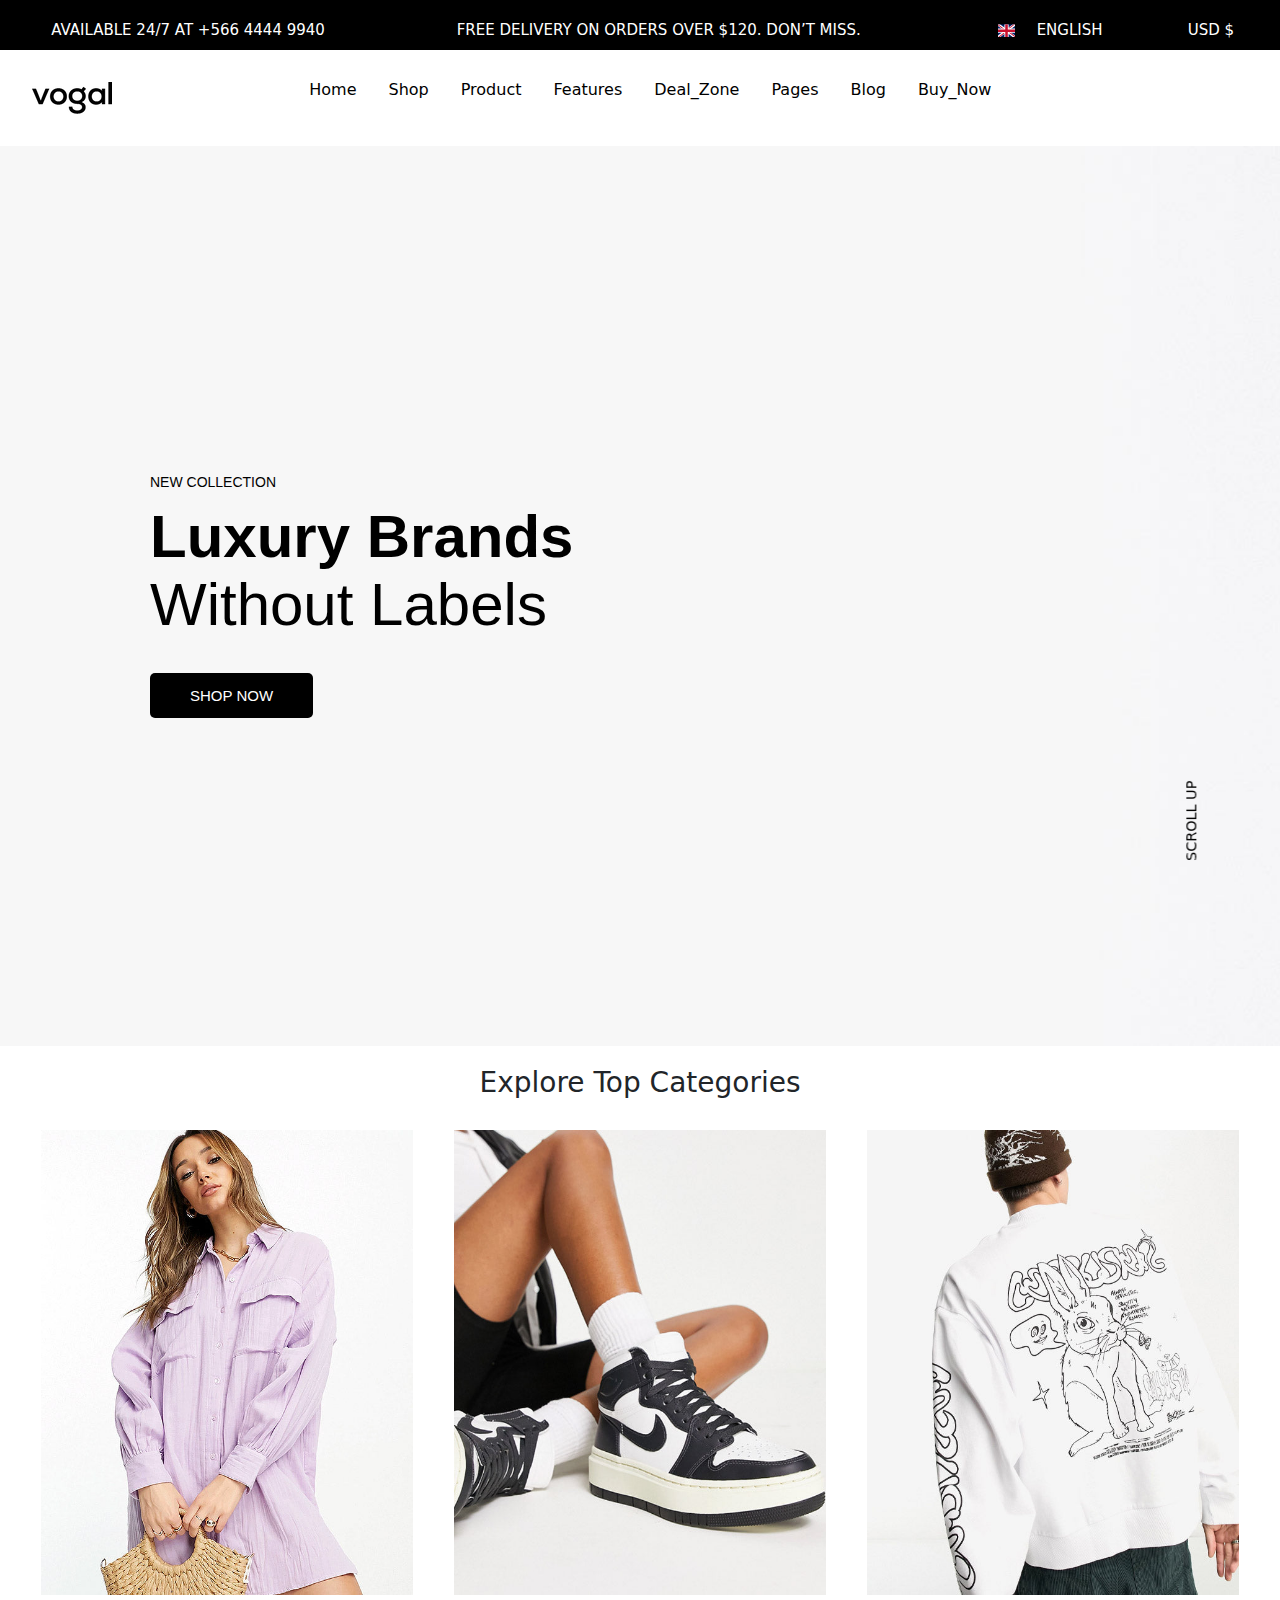
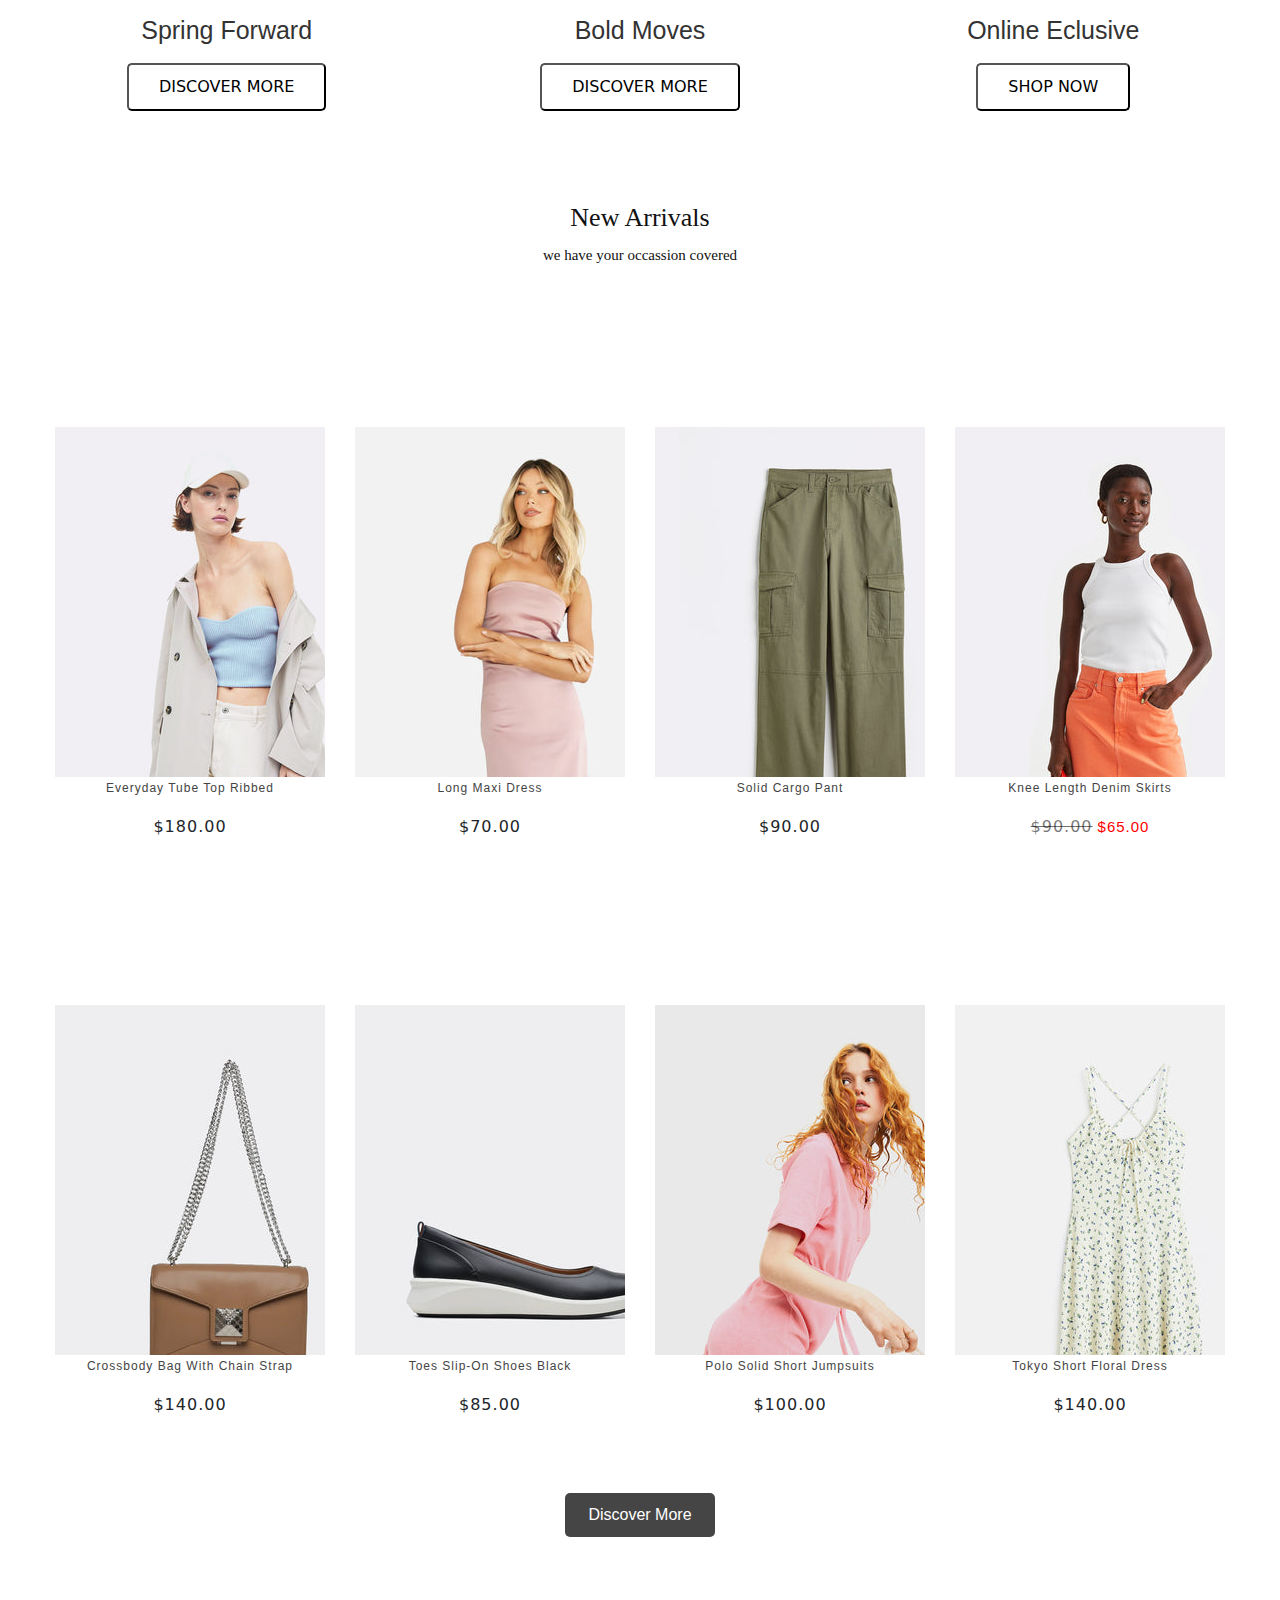
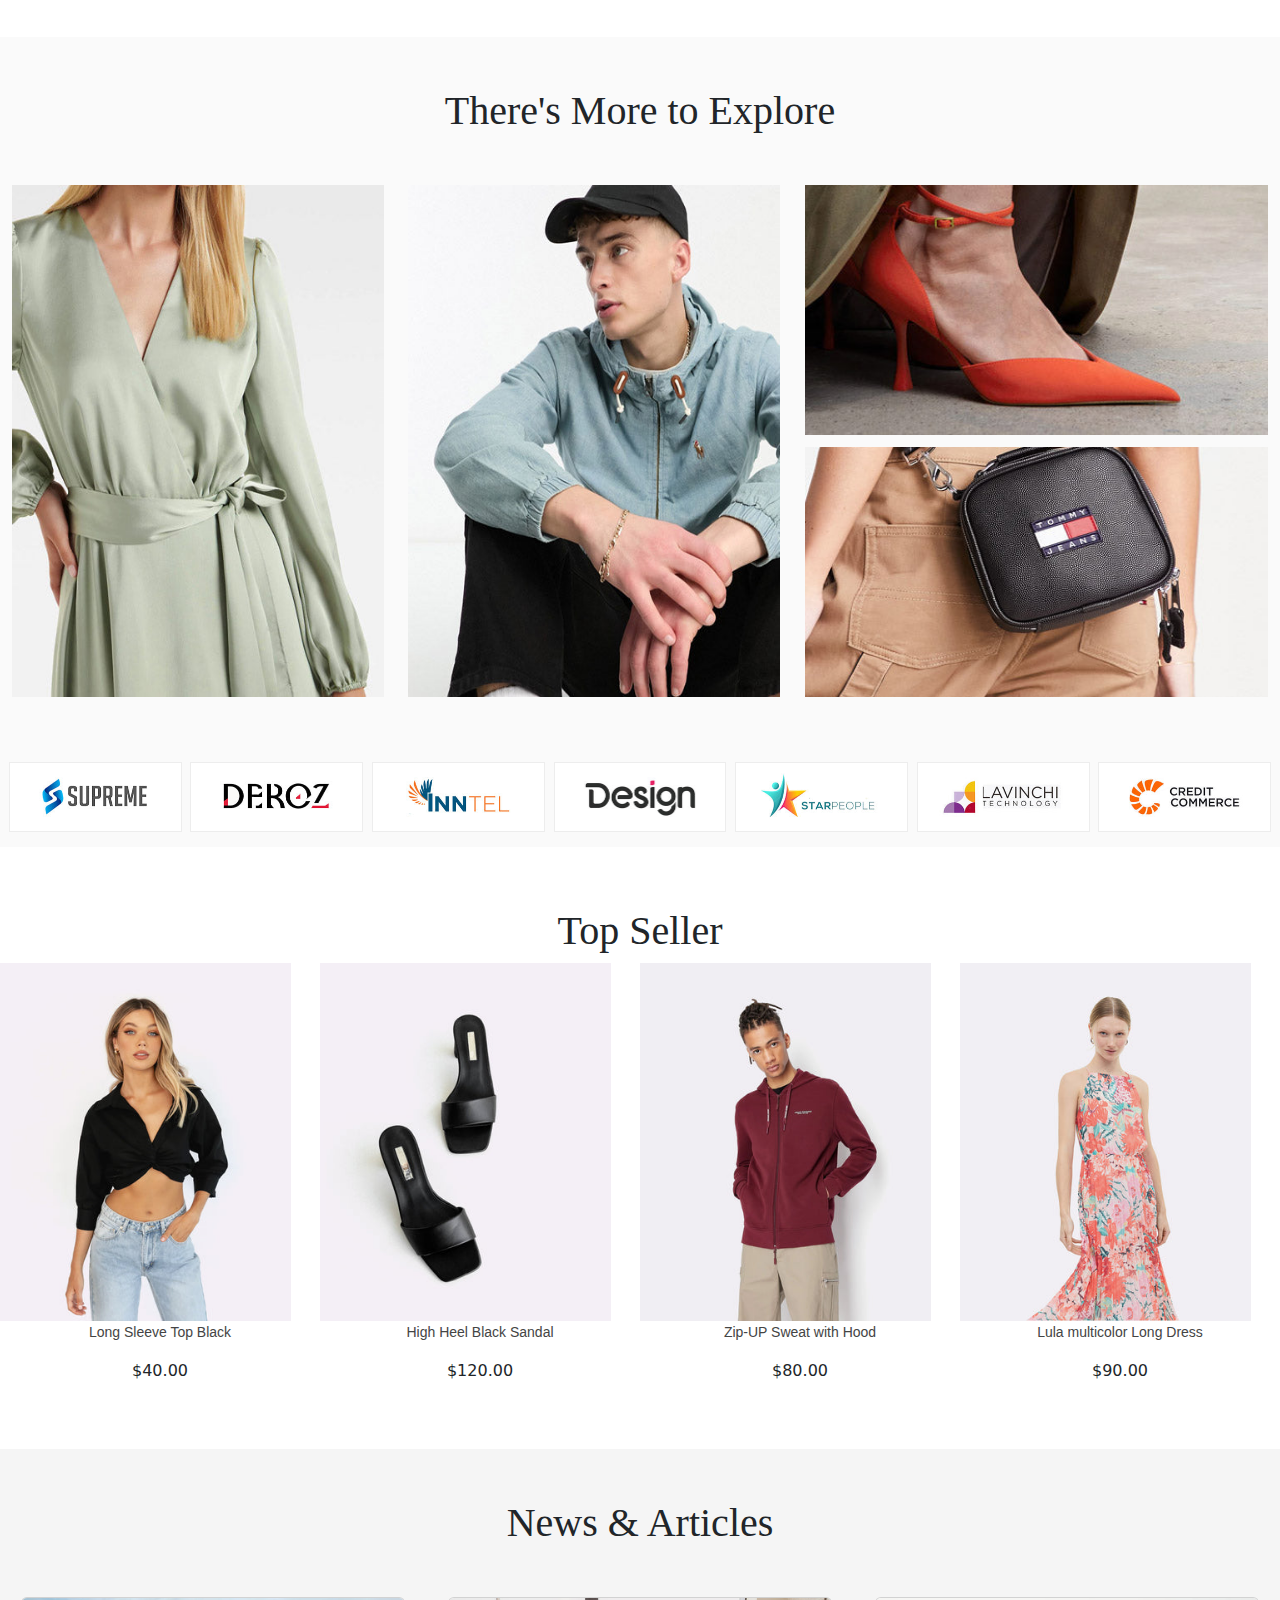
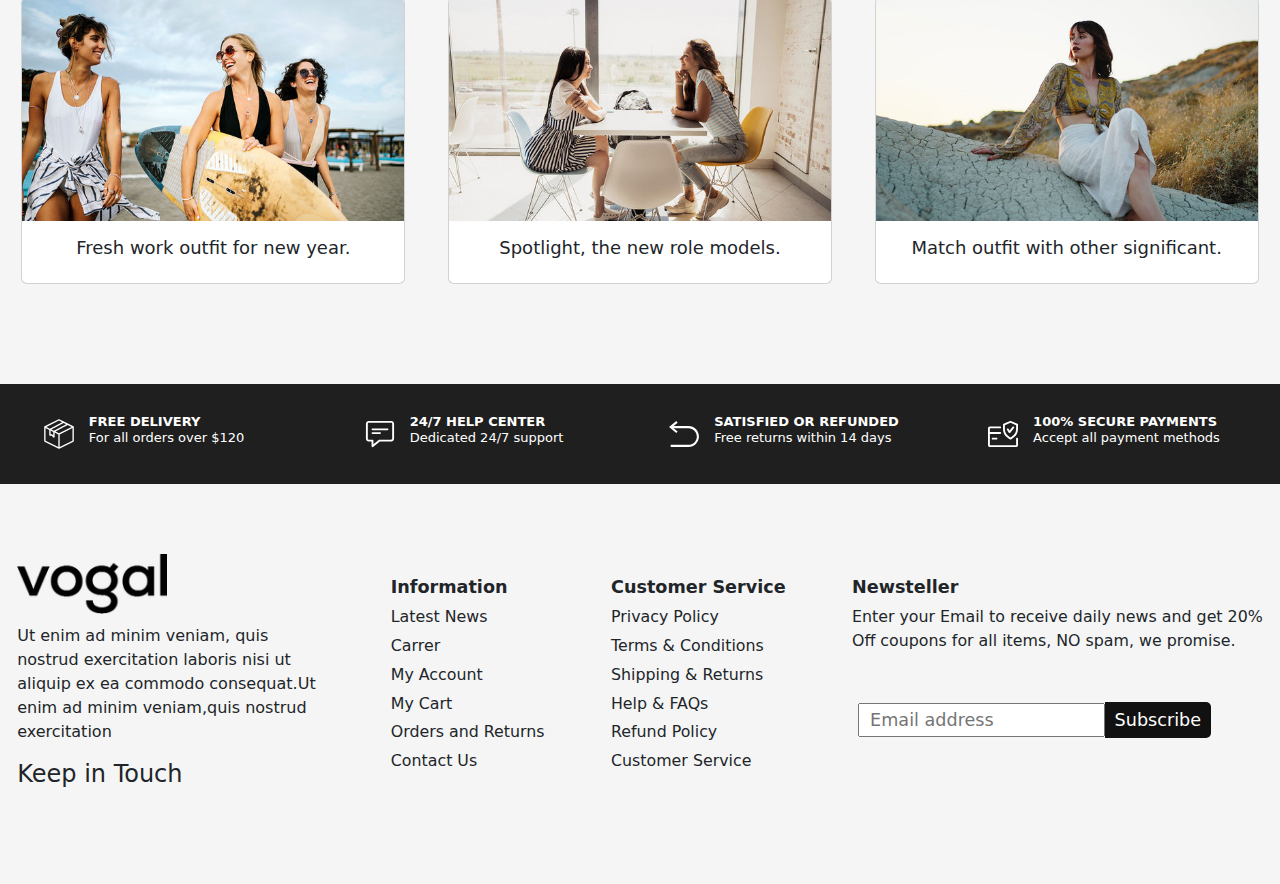
<file: index.html>
<html lang="en">

<head>
    <meta charset="UTF-8">
    <meta name="viewport" content="width=device-width, initial-scale=1.0">

    <link href="https://cdn.jsdelivr.net/npm/bootstrap@5.3.3/dist/css/bootstrap.min.css" rel="stylesheet"
        integrity="sha384-QWTKZyjpPEjISv5WaRU9OFeRpok6YctnYmDr5pNlyT2bRjXh0JMhjY6hW+ALEwIH" crossorigin="anonymous">
    <link rel="stylesheet" href="./index.css">
    <title>Document</title>
    <link rel="stylesheet" href="https://site-assets.fontawesome.com/releases/v6.5.1/css/all.css">
    <link rel="stylesheet" href="https://site-assets.fontawesome.com/releases/v6.5.1/css/sharp-thin.css">
    <link rel="stylesheet" href="https://site-assets.fontawesome.com/releases/v6.5.1/css/sharp-solid.css">
    <link rel="stylesheet" href="https://site-assets.fontawesome.com/releases/v6.5.1/css/sharp-regular.css">
    <link rel="stylesheet" href="https://site-assets.fontawesome.com/releases/v6.5.1/css/sharp-light.css">
</head>

<body>
    <div id="top"></div>
    <!-- TOP -->
    <section>
        <div class="container1">
            <div class="contain-1">
                <div class="p-text" id="p-text1">
                    <p>AVAILABLE 24/7 AT +566 4444 9940</p>
                </div>
                <div class="p-text" id="p-text2">
                    <p>FREE DELIVERY ON ORDERS OVER $120. DON’T MISS. </p>
                </div>
            </div>

            <div class="contain-2">
                <div>
                    <img src="vogal images/en.svg" alt="" class="img1">
                </div>

                <div class="p-text">
                    <p>ENGLISH</p>
                </div>

                <div class="p-text">
                    <p>USD $</p>
                </div>
            </div>
        </div>
    </section>
    <!-- CLOSING OF TOP -->

    <!-- HEADER -->
    <header>
        <nav class="tag">

            <div class="container2">
                <i class="fa-solid fa-bars" style="font-size: 1.5em;" id="menu"></i>
                <img src="vogal images/logo-dark_80x.png" alt="">
            </div>

            <ul class="main-nav">
                <li class="nav-list"><a href="" class="nav-links">Home</a>
                    <div class="submenu">
                        <ul class="dropdown">
                            <div class="parent1">
                                <div>
                                    <li><a href="">FASHION</a></li>
                                    <li><a href="">Home Default</a>
                                        <a class="hot">Hot</a>
                                    </li>
                                    <li><a href="">Home Classic </a>
                                        <a class="hot">Hot</a>
                                    </li>
                                    <li><a href="">Home Elegant</a></li>
                                    <li><a href="">Home Trendy</a></li>
                                    <li><a href="">Fashion Forever</a></li>
                                    <li><a href="">Lavish Fashion</a></li>
                                    <li><a href="">Home Glamour</a></li>
                                    <li><a href="">Kids Fashion</a></li>
                                    <li><a href="">Beauty</a></li>
                                </div>

                                <div>
                                    <li><a href="">OTHERS</a></li>
                                    <li><a href="">Digital Store</a>
                                        <a class="cool">Cool</a>
                                    </li>
                                    <li><a href="">Eletronics</a></li>
                                    <li><a href="">Furniture 01</a></li>
                                    <li><a href="">Furniture 02</a>
                                        <a class="cool">Cool</a>
                                    </li>
                                    <li><a href="">Weapons Store</a>
                                        <a class="new">NEW</a>
                                    </li>
                                    <li><a href="">Jewelers</a>
                                        <a class="bold">Bold</a>
                                    </li>
                                    <li><a href="">Fitness & Yoga</a>
                                    </li>
                                    <li><a href="">Skin Care</a>
                                        <a class="bold">Bold</a>
                                    </li>
                                    <li><a href="">Eye Glasses</a></li>
                                    <li><a href="">Pets Store</a></li>
                                </div>
                            </div>
                        </ul>
                    </div>
                </li>
                <li class="nav-list"><a href="" class="nav-links">Shop</a>

                    <div class="submenu">
                        <ul class="dropdown">
                            <div class="parent2">
                                <div>
                                    <li><a href="">COLLECTION LIST</a></li>
                                    <li><a href="">Collection List 1</a></li>
                                    <li><a href="">Collection List 2</a></li>
                                    <li><a href="">Collection List 3</a></li>
                                    <li><a href="">Collection List 4</a></li>
                                    <li><a href="">Collection List 5</a></li>
                                    <li><a href="">Sub Collection 1</a></li>
                                    <li><a href="">Sub Collection 2</a></li>
                                    <li><a href="">Sub Collection 3</a></li>
                                    <li><a href="">Sub Collection 4</a></li>
                                </div>

                                <div>
                                    <li><a href="">SHOP PAGES</a></li>
                                    <li><a href="">Left Sidebar</a></li>
                                    <li><a href="">Right Sidebar</a></li>
                                    <li><a href="">Drawer Sidebar</a></li>
                                    <li><a href="">No Filter/Sidebar</a></li>
                                    <li><a href="">Full Width</a></li>
                                    <li><a href="">Horizontal Filter</a></li>
                                    <li><a href="">Categories Menu</a></li>
                                    <li><a href="">List View</a></li>
                                </div>

                                <div>
                                    <li><a href="">MAIN FEATURES</a></li>
                                    <li><a href="">Dynamic Filter</a></li>
                                    <li><a href="">Header Image</a></li>
                                    <li><a href="">Header Simple</a></li>
                                    <li><a href="">Header Ovetlap</a></li>
                                    <li><a href="">Banner Countdown</a></li>
                                    <li><a href="">Background Color</a></li>
                                    <li><a href="">Banner Description</a></li>
                                    <li><a href="">Collection Description</a></li>
                                </div>

                                <div>
                                    <li><a href="">MAIN FEATURES</a></li>
                                    <li><a href="">Sidebar Background</a></li>
                                    <li><a href="">Imagination</a></li>
                                    <li><a href="">Ajax Load More</a></li>
                                    <li><a href="">Infinite Scroll</a></li>
                                    <li><a href="">Swatches style</a></li>
                                    <li><a href="">Grid Style</a></li>
                                    <li><a href="">Custom Content</a></li>
                                    <li><a href="">Custom Content</a></li>
                                </div>

                                <div>
                                    <img src="vogal images/mmmodern-3.jpg" alt="" class="img2">
                                    <h3>Spring Summer</h3>
                                </div>
                            </div>
                        </ul>
                    </div>
                </li>
                <li class="nav-list"><a href="" class="nav-links">Product</a></li>
                <li class="nav-list"><a href="" class="nav-links">Features</a< /li>
                <li class="nav-list deal"><a href="" class="nav-links">Deal_Zone</a>
                    <div class="submenu-deals">
                        <ul class="dropdown-deals">
                            <div class="parent4">
                                <div>
                                    <a href="./Tops & Shirt page/index.html">
                                        <img src="vogal images/tops_270x.jpg" alt="">
                                        <p>TOPS & TSHIRTS</p>
                                    </a>
                                </div>

                                <div>
                                    <a href="">
                                        <img src="vogal images/dress_270x.jpg" alt="">
                                        <p>PARTY DRESSES </p>
                                    </a>
                                </div>

                                <div>
                                    <a href="">
                                        <img src="vogal images/sports_270x.jpg" alt="">
                                        <p>SPORTSWEAR</p>
                                    </a>
                                </div>

                                <div>
                                    <a href="">
                                        <img src="vogal images/acce_270x.jpg" alt="">
                                        <p>ACCESSORIES</p>
                                    </a>
                                </div>

                                <div>
                                    <a href="">
                                        <img src="vogal images/summer_270x.jpg" alt="">
                                        <p>SRING SUMMER</p>
                                    </a>
                                </div>
                            </div>
                        </ul>
                    </div>
                </li>
                <li class="nav-list"><a href="" class="nav-links">Pages</a>
                    <div class="submenu">
                        <ul class="dropdown">
                            <div class="parent3">
                                <li class="p3AboutUs">About us <i class="fa-solid fa-angle-right"
                                        style="margin-left: 70px;"></i>
                                    <div class="submenu_2">
                                        <ul class="dropdown-2">
                                            <li><a href="">About 1</a></li>
                                            <li><a href="">About 2</a></li>
                                        </ul>
                                    </div>
                                </li>
                                <li class="p3contactUs">Contact us <i class="fa-solid fa-angle-right"
                                        style="margin-left: 60px;"></i>
                                    <div class="submenu_2">
                                        <ul class="dropdown-2">
                                            <li><a href="./Contact/index.html">Contact 1</a></li>
                                            <li><a href="">Contact 2</a></li>
                                        </ul>

                                    </div>
                                </li>
                                <li class="p3PortFolioUs">Portfolio <i class="fa-solid fa-angle-right"
                                        style="margin-left: 75px;"></i>
                                    <div class="submenu_4">
                                        <ul class="dropdown-2">
                                            <li><a href="">Portfolio 1</a></li>
                                            <li><a href="">Portfolio 2</a></li>
                                            <li><a href="">Portfolio 3</a></li>
                                            <li><a href="">Portfolio 4</a></li>
                                        </ul>
                                    </div>
                                </li>
                                <li>FAQS</li>
                                <li>Our Brands</li>
                                <li>My Account</li>
                                <li>Store Locations</li>
                                <li>404</li>
                            </div>
                        </ul>
                    </div>
                </li>
                <li class="nav-list"><a href="" class="nav-links">Blog</a></li>
                <li class="nav-list"><a href="" class="nav-links">Buy_Now</a></li>
            </ul>
        </nav>

        <nav>
            <div class="icons">
                <a href=""><i class="fa-sharp fa-light fa-magnifying-glass"></i></a>
                <a href="login page/index.html"><i class="fa fa-user" aria-hidden="true"></i></a>
                <a href=""><i class="fa-sharp fa-regular fa-heart"></i></a>
                <a href=""><i class="fa-light fa-cart-shopping"></i></a>
            </div>
        </nav>

    </header>

    <!-- CLOSING OF HEADER -->

    <!-- SECTION ONE -->
    <section id="section-one">
        <div class="text">
            <p>NEW COLLECTION </p>
            <h1>Luxury Brands</h1>
            <h2>Without Labels</h2>
            <button>SHOP NOW</button>

        </div>
    </section>
    <!-- ENDING OF SECTION ONE -->


    <!-- SECTION TWO -->
    <section>
        <div class="container3">
            <div class="top">
                <div>
                    <h3>Explore Top Categories</h3>
                </div>
                <div class="categories">
                    <div class="item">
                        <a href=""><img src="vogal images/SB1 (1).jpg" alt="" width="90%"></a>
                        <h1><a href="">Spring Forward</a></h1>
                        <button>DISCOVER MORE</button>
                    </div>
                    <div class="item">
                        <a href=""><img src="vogal images/sb2 (1).jpg" alt="" width="90%"></a>
                        <h1><a href="">Bold Moves</a></h1>
                        <button>DISCOVER MORE</button>
                    </div>
                    <div class="item" id="item3">
                        <a href=""><img src="vogal images/SB3 (1).jpg" alt="" width="90%"></a>
                        <h1><a href="">Online Eclusive</a></h1>
                        <button>SHOP NOW</button>
                    </div>
                </div>


            </div>
        </div>
        </div>
    </section>

    <!-- ENDING OF SECTION TWO -->


    <!-- SECTION THREE -->
    <section>
        <div class="container4">
            <div class="occassion">
                <h2>New Arrivals</h2>
                <p>we have your occassion covered</p>
            </div>
            <div class="img7">
                <div class="box-img">
                    <div class="items1">

                        <div class="bg-item">

                        </div>
                        <p><a href="">Everyday Tube Top Ribbed</a></p>
                        <p>$180.00</p>
                        <div class="starCarrier">
                            <i class="fa fa-star" aria-hidden="true"></i>
                            <i class="fa fa-star" aria-hidden="true"></i>
                            <i class="fa fa-star" aria-hidden="true"></i>
                            <i class="fa fa-star" aria-hidden="true"></i>
                            <i class="fa fa-star" aria-hidden="true"></i>
                        </div>
                        <!-- <i class="fa fa-star-half-o" aria-hidden="true"></i> -->
                    </div>
                    <div class="items1">

                        <div class="bg-item">

                        </div>
                        <p><a href="">Long Maxi Dress</a></p>
                        <p>$70.00</p>
                        <div class="starCarrier">
                            <i class="fa fa-star" aria-hidden="true"></i>
                            <i class="fa fa-star" aria-hidden="true"></i>
                            <i class="fa fa-star" aria-hidden="true"></i>
                            <i class="fa fa-star" aria-hidden="true"></i>
                            <i class="fa-solid fa-star-half-stroke"></i>
                        </div>

                    </div>
                    <div class="items1">

                        <div class="bg-item">

                        </div>
                        <p><a href=""> Solid Cargo Pant</a></p>
                        <p>$90.00</p>
                        <div class="starCarrier">
                            <i class="fa fa-star" aria-hidden="true"></i>
                            <i class="fa fa-star" aria-hidden="true"></i>
                            <i class="fa fa-star" aria-hidden="true"></i>
                            <i class="fa fa-star" aria-hidden="true"></i>
                            <i class="fa-thin fa-star"></i>
                        </div>

                    </div>
                    <div class="items1">

                        <div class="bg-item">

                        </div>
                        <p><a href="">Knee Length Denim Skirts</a></p>
                        <p><span class="number"> $90.00</span><a
                                style="color: red;font-size: 15px; margin-left: 5px;">$65.00</a></p>
                        <div class="starCarrier">
                            <i class="fa-thin fa-star"></i>
                            <i class="fa-thin fa-star"></i>
                            <i class="fa-thin fa-star"></i>
                            <i class="fa-thin fa-star"></i>
                            <i class="fa-thin fa-star"></i>
                        </div>
                    </div>
                </div>

                <div class="box-img2">
                    <div class="items1">
                        <div class="bg-item">

                        </div>
                        <p><a href="">Crossbody Bag With Chain Strap </a></p>
                        <p>$140.00</p>
                        <div class="starCarrier">
                            <i class="fa-thin fa-star"></i>
                            <i class="fa-thin fa-star"></i>
                            <i class="fa-thin fa-star"></i>
                            <i class="fa-thin fa-star"></i>
                            <i class="fa-thin fa-star"></i>

                        </div>
                    </div>
                    <div class="items1">

                        <div class="bg-item">


                        </div>
                        <p><a href="">Toes Slip-On Shoes Black</a></p>
                        <p>$85.00</p>
                        <div class="starCarrier">
                            <i class="fa fa-star" aria-hidden="true"></i>
                            <i class="fa fa-star" aria-hidden="true"></i>
                            <i class="fa fa-star" aria-hidden="true"></i>
                            <i class="fa fa-star" aria-hidden="true"></i>
                            <i class="fa fa-star" aria-hidden="true"></i>
                        </div>
                    </div>
                    <div class="items1">

                        <div class="bg-item">

                        </div>
                        <p><a href="">Polo Solid Short Jumpsuits</a></p>
                        <p>$100.00</p>
                        <div class="starCarrier">
                            <i class="fa fa-star" aria-hidden="true"></i>
                            <i class="fa fa-star" aria-hidden="true"></i>
                            <i class="fa fa-star" aria-hidden="true"></i>
                            <i class="fa fa-star" aria-hidden="true"></i>
                            <i class="fa-thin fa-star"></i>

                        </div>
                    </div>
                    <div class="items1">

                        <div class="bg-item">

                        </div>
                        <p><a href="">Tokyo Short Floral Dress</a></p>
                        <p>$140.00</p>
                        <div class="starCarrier">
                            <i class="fa fa-star" aria-hidden="true"></i>
                            <i class="fa fa-star" aria-hidden="true"></i>
                            <i class="fa fa-star" aria-hidden="true"></i>
                            <i class="fa fa-star" aria-hidden="true"></i>
                            <i class="fa-thin fa-star"></i>

                        </div>
                    </div>
                </div>
            </div>
        </div>
        <button class="section3DiscoverButton">Discover More</button>
    </section>

    <!-- ENDING OF SECTION THREE -->


    <!-- SECTION FOUR -->
    <section class="sectionFour">
        <h1>There's More to Explore</h1>
        <div class="flexContainer">
            <div>
                <img src="vogal images/women_afd8981d-2850-4ad1-8dea-d2ba8504ad48.jpg" alt="">
                <img src="vogal images/gb2.jpg" alt="">
            </div>
            <div>
                <img src="vogal images/shoes2_43fa6f2b-36e4-4161-a05b-0fe26f1ffe62.jpg" alt="">
                <img src="vogal images/gb3.jpg" alt="">
            </div>
        </div>
        <div class="iconContainer">
            <div><img src="./vogal images/logo1.jpg" alt=""></div>
            <div><img src="./vogal images/logo2.jpg" alt=""></div>
            <div><img src="./vogal images/logo4.jpg" alt=""></div>
            <div class="hidden760"><img src="./vogal images/logo3.jpg" alt=""></div>
            <div class="hidden760"><img src="./vogal images/logo6.jpg" alt=""></div>
            <div class="hidden760"><img src="./vogal images/logo7_250x.jpg" alt=""></div>
            <div class="hidden760"><img src="./vogal images/logo10_250x.jpg" alt=""></div>
        </div>
    </section>


    <!-- ENDING OF SECTION FOUR-->

    <!-- SECTION FIVE-->
    <section class="sectionFive">
        <h1>Top Seller</h1>
        <div class="itemsFlexCarrier">
            <div class="items2">
                <img src="vogal images/1_cd0c2c53-f315-4d11-99cc-a2e1703b2cf5_350x.jpg" alt="" width="91%">
                <p><a href="">Long Sleeve Top Black</a></p>
                <p>$40.00</p>
                <div class="starCarrier">
                    <i class="fa fa-star" aria-hidden="true"></i>
                    <i class="fa fa-star" aria-hidden="true"></i>
                    <i class="fa fa-star" aria-hidden="true"></i>
                    <i class="fa fa-star" aria-hidden="true"></i>
                    <i class="fa fa-star" aria-hidden="true"></i>
                </div>
            </div>
            <div class="items2">
                <img src="vogal images/1_6fb998b2-49df-4239-a663-f137e5935f75_350x.jpg" alt="" width="91%">
                <p><a href="">High Heel Black Sandal</a></p>
                <p>$120.00</p>
                <div class="starCarrier">
                    <i class="fa-thin fa-star"></i>
                    <i class="fa-thin fa-star"></i>
                    <i class="fa-thin fa-star"></i>
                    <i class="fa-thin fa-star"></i>
                    <i class="fa-thin fa-star"></i>
                </div>
            </div>
            <div class="items2">
                <img src="vogal images/1_7f60469b-cb2d-4317-9bba-87af533cfcc2_350x.jpg" alt="" width="91%">
                <p><a href="">Zip-UP Sweat with Hood</a></p>
                <p>$80.00</p>
                <div class="starCarrier">
                    <i class="fa-thin fa-star"></i>
                    <i class="fa-thin fa-star"></i>
                    <i class="fa-thin fa-star"></i>
                    <i class="fa-thin fa-star"></i>
                    <i class="fa-thin fa-star"></i>
                </div>
            </div>
            <div class="items2">
                <img src="vogal images/4_f2311d04-d816-4549-a35e-78689615ef78_350x.jpg" alt="" width="91%">
                <p><a href="">Lula multicolor Long Dress</a></p>
                <p>$90.00</p>
                <div class="starCarrier">
                    <i class="fa fa-star" aria-hidden="true"></i>
                    <i class="fa fa-star" aria-hidden="true"></i>
                    <i class="fa fa-star" aria-hidden="true"></i>
                    <i class="fa fa-star" aria-hidden="true"></i>
                    <i class="fa fa-star" aria-hidden="true"></i>
                </div>
            </div>
        </div>
    </section>

    <!-- ENDING OF SECTION FIVE -->


    <!-- SECTION SIX -->
    <section class="sectionSix">
        <h1>News & Articles</h1>
        <div class="cardsCarrier">
            <div class="card">
                <img src="vogal images/blog-img1_560x.jpg" class="card-img-top" alt="...">
                <div class="card-body">
                    <h2 class="cardInfo
                    ">Fresh work outfit for new year.</h2>
                </div>
            </div>

            <div class="card">
                <img src="vogal images/blog-img2_560x.jpg" class="card-img-top" alt="...">
                <div class="card-body">
                    <h2 class="cardInfo
                    ">Spotlight, the new role models.</h2>
                </div>
            </div>

            <div class="card">
                <img src="vogal images/blog-img3_560x.jpg" class="card-img-top" alt="...">
                <div class="card-body">
                    <h2 class="cardInfo
                    ">Match outfit with other significant.</h2>
                </div>
            </div>
        </div>
    </section>

    <!-- ENDING OF SECTION SIX -->


    <!-- SECTION SEVEN -->
    <section class="svgSection">
        <div>
            <img src="vogal images/free-ship-w_60x.svg" alt="">
            <h3><strong>FREE DELIVERY</strong><br> For all orders over $120</h3>
        </div>
        <div>
            <img src="vogal images/support-w_60x.svg" alt="">
            <h3><strong>24/7 HELP CENTER</strong><br> Dedicated 24/7 support</h3>
        </div>
        <div>
            <img src="vogal images/returns-w_60x.svg" alt="">
            <h3><strong>SATISFIED OR REFUNDED</strong><br>Free returns within 14 days</h3>
        </div>
        <div>
            <img src="vogal images/secure-w_60x.svg" alt="">
            <h3><strong>100% SECURE PAYMENTS</strong><br> Accept all payment methods</h3>
        </div>
    </section>

    <!-- ENDING OF SECTION SEVEN -->
    <!-- SCROLL TO TOP -->
    <p class="UP"><a href="#top">SCROLL UP <i class="fa-solid fa-right"></i></a></p>
    <!-- ENDING OF SCROLL TO TOP -->

    <!-- FOOTER -->
    <footer>
        <div class="linksCarrier">
            <div class="footerimg">
                <img src="vogal images/logo-dark_80x@2x.png" alt="">
                <p>Ut enim ad minim veniam, quis nostrud
                    exercitation laboris nisi ut aliquip ex ea
                    commodo consequat.Ut enim ad minim
                    veniam,quis nostrud exercitation</p>
                <h4>Keep in Touch</h4>
                <a href=""><i class="fa-brands fa-facebook"></i></a>
                <a href=""><i class="fa-brands fa-twitter"></i></a>
                <a href=""><i class="fa-brands fa-instagram"></i></a>
                <a href=""><i class="fa-brands fa-youtube"></i></a>
            </div>
            <ul>
                Information
                <li>Latest News</li>
                <li>Carrer</li>
                <li>My Account</li>
                <li>My Cart</li>
                <li>Orders and Returns</li>
                <li>Contact Us</li>
            </ul>
            <ul>
                Customer Service
                <li>Privacy Policy</li>
                <li>Terms & Conditions</li>
                <li>Shipping & Returns</li>
                <li>Help & FAQs</li>
                <li>Refund Policy</li>
                <li>Customer Service</li>
            </ul>
            <ul>
                Newsteller
                <li>Enter your Email to receive daily news and get 20% <br>
                    Off coupons for all items, NO spam, we promise.
                </li>
                <form action="./index.html">
                    <label for="email"></label>
                    <input type="email" placeholder="Email address" required><button>Subscribe</button>
                </form>
            </ul>
        </div>
    </footer>

    <!-- ENDING OF FOOTER -->
</body>
<script src="https://cdn.jsdelivr.net/npm/bootstrap@5.3.3/dist/js/bootstrap.bundle.min.js"
    integrity="sha384-YvpcrYf0tY3lHB60NNkmXc5s9fDVZLESaAA55NDzOxhy9GkcIdslK1eN7N6jIeHz"
    crossorigin="anonymous"></script>

</html>
</file>
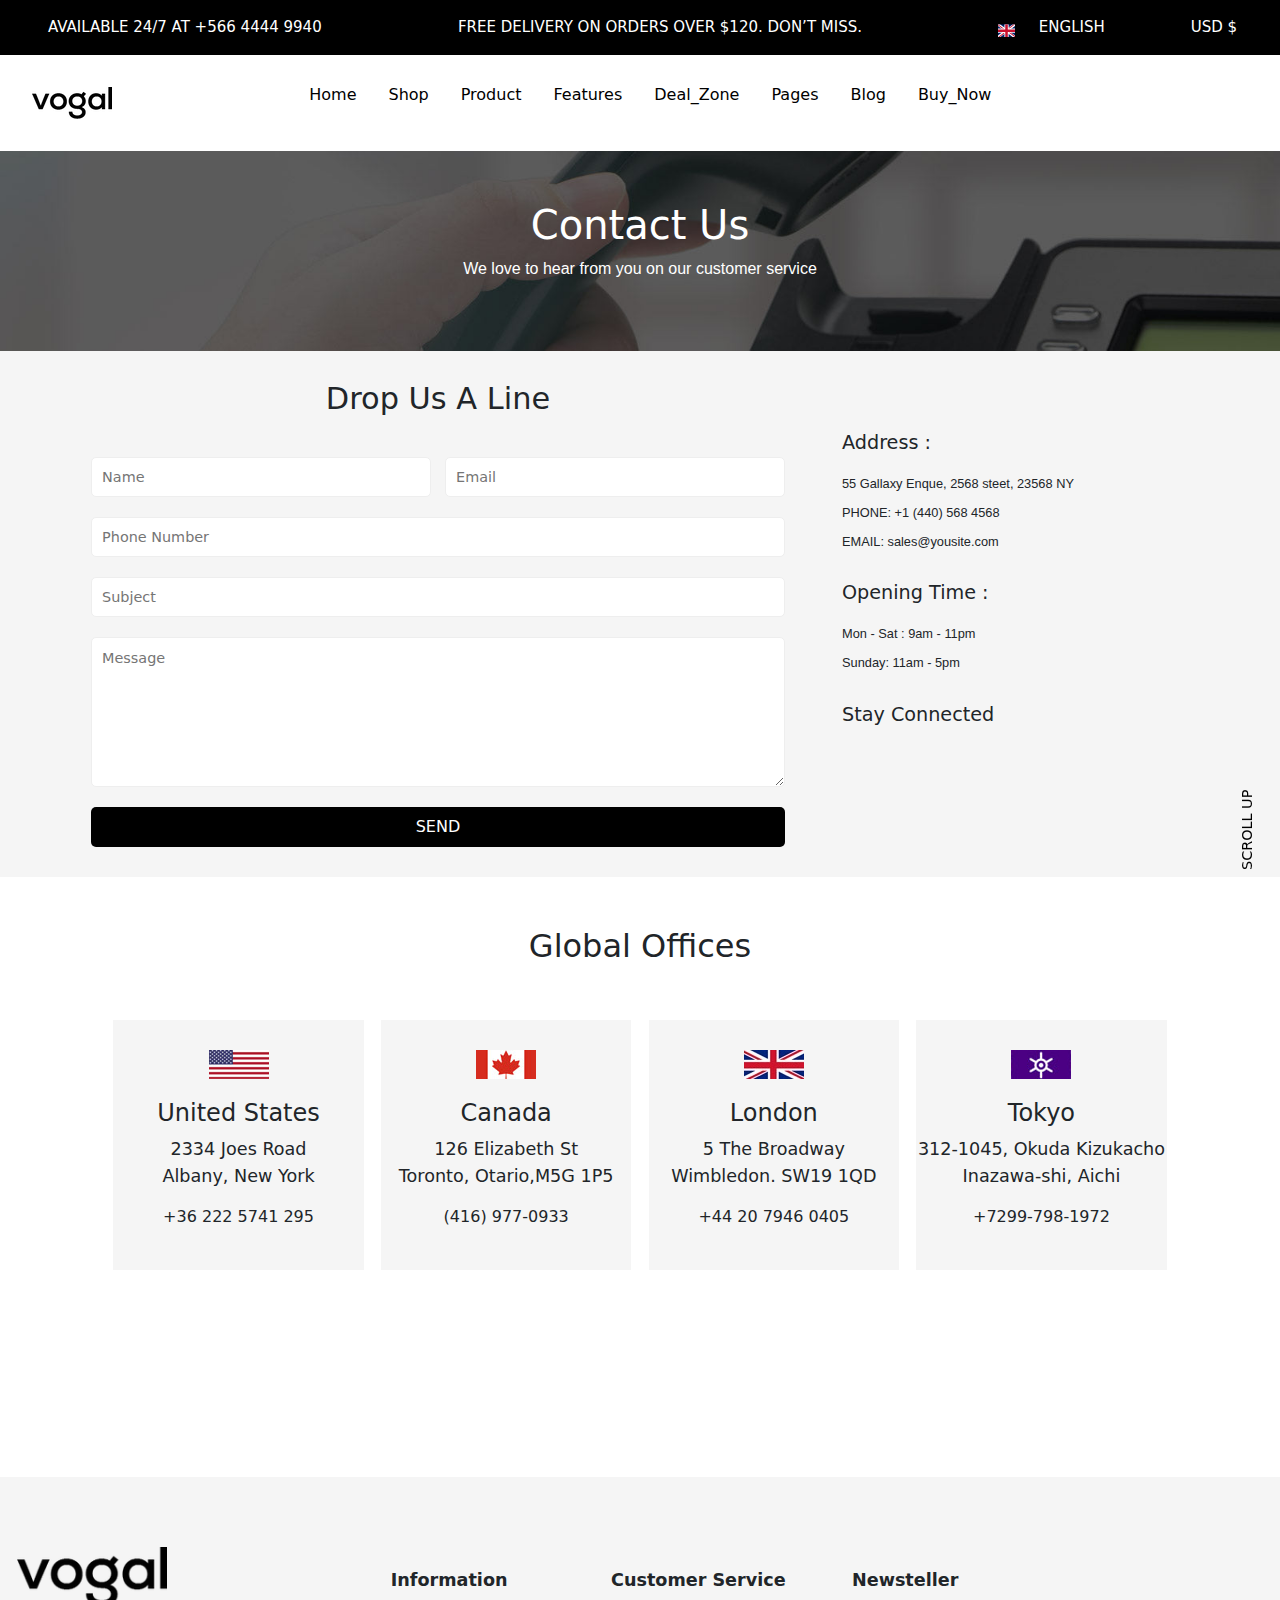
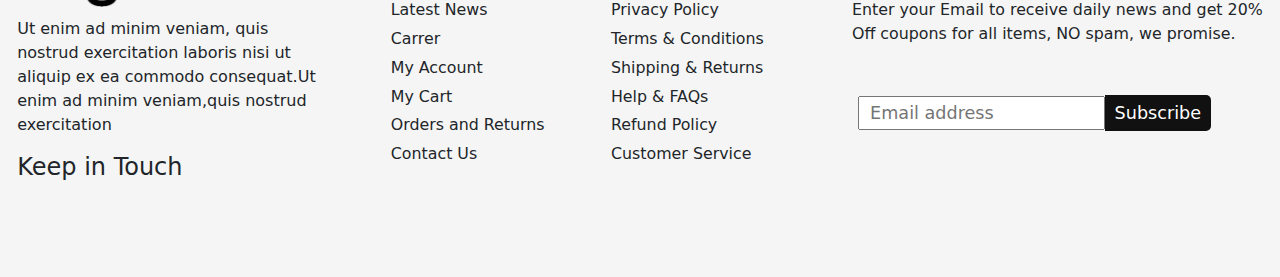
<file: Contact/index.html>
<!DOCTYPE html>
<html lang="en">

<head>
    <meta charset="UTF-8">
    <meta name="viewport" content="width=device-width, initial-scale=1.0">
    <title>Document</title>
    <link rel="stylesheet" href="./contact.css">
    <link rel="stylesheet" href="https://site-assets.fontawesome.com/releases/v6.5.1/css/all.css">
    <link rel="stylesheet" href="https://site-assets.fontawesome.com/releases/v6.5.1/css/sharp-thin.css">
    <link rel="stylesheet" href="https://site-assets.fontawesome.com/releases/v6.5.1/css/sharp-solid.css">
    <link rel="stylesheet" href="https://site-assets.fontawesome.com/releases/v6.5.1/css/sharp-regular.css">
    <link rel="stylesheet" href="https://site-assets.fontawesome.com/releases/v6.5.1/css/sharp-light.css">
    <link href="https://cdn.jsdelivr.net/npm/bootstrap@5.3.3/dist/css/bootstrap.min.css" rel="stylesheet"
        integrity="sha384-QWTKZyjpPEjISv5WaRU9OFeRpok6YctnYmDr5pNlyT2bRjXh0JMhjY6hW+ALEwIH" crossorigin="anonymous">
</head>

<body>
    <div id="top"></div>
    <!-- TOP -->
    <section>
        <div class="container1">
            <div class="contain-1">
                <div class="p-text" id="p-text1">
                    <p>AVAILABLE 24/7 AT +566 4444 9940</p>
                </div>
                <div class="p-text" id="p-text2">
                    <p>FREE DELIVERY ON ORDERS OVER $120. DON’T MISS. </p>
                </div>
            </div>

            <div class="contain-2">
                <div>
                    <img src="contact images/en.svg" alt="" class="img1">
                </div>

                <div class="p-text">
                    <p>ENGLISH</p>
                </div>

                <div class="p-text">
                    <p>USD $</p>
                </div>
            </div>
        </div>
    </section>
    <!-- CLOSING OF TOP -->

    <!-- HEADER -->
    <header>
        <nav class="tag">

            <div class="container2">
                <i class="fa-solid fa-bars" style="font-size: 1.5em;" id="menu"></i>
                <img src="contact images/logo-dark_80x.png" alt="">
            </div>

            <ul class="main-nav">
                <li class="nav-list"><a href="" class="nav-links">Home</a>
                    <div class="submenu">
                        <ul class="dropdown">
                            <div class="parent1">
                                <div>
                                    <li><a href="">FASHION</a></li>
                                    <li><a href="">Home Default</a>
                                        <a class="hot">Hot</a>
                                    </li>
                                    <li><a href="">Home Classic </a>
                                        <a class="hot">Hot</a>
                                    </li>
                                    <li><a href="">Home Elegant</a></li>
                                    <li><a href="">Home Trendy</a></li>
                                    <li><a href="">Fashion Forever</a></li>
                                    <li><a href="">Lavish Fashion</a></li>
                                    <li><a href="">Home Glamour</a></li>
                                    <li><a href="">Kids Fashion</a></li>
                                    <li><a href="">Beauty</a></li>
                                </div>

                                <div>
                                    <li><a href="">OTHERS</a></li>
                                    <li><a href="">Digital Store</a>
                                        <a class="cool">Cool</a>
                                    </li>
                                    <li><a href="">Eletronics</a></li>
                                    <li><a href="">Furniture 01</a></li>
                                    <li><a href="">Furniture 02</a>
                                        <a class="cool">Cool</a>
                                    </li>
                                    <li><a href="">Weapons Store</a>
                                        <a class="new">NEW</a>
                                    </li>
                                    <li><a href="">Jewelers</a>
                                        <a class="bold">Bold</a>
                                    </li>
                                    <li><a href="">Fitness & Yoga</a>
                                    </li>
                                    <li><a href="">Skin Care</a>
                                        <a class="bold">Bold</a>
                                    </li>
                                    <li><a href="">Eye Glasses</a></li>
                                    <li><a href="">Pets Store</a></li>
                                </div>
                            </div>
                        </ul>
                    </div>
                </li>
                <li class="nav-list"><a href="" class="nav-links">Shop</a>

                    <div class="submenu">
                        <ul class="dropdown">
                            <div class="parent2">
                                <div>
                                    <li><a href="">COLLECTION LIST</a></li>
                                    <li><a href="">Collection List 1</a></li>
                                    <li><a href="">Collection List 2</a></li>
                                    <li><a href="">Collection List 3</a></li>
                                    <li><a href="">Collection List 4</a></li>
                                    <li><a href="">Collection List 5</a></li>
                                    <li><a href="">Sub Collection 1</a></li>
                                    <li><a href="">Sub Collection 2</a></li>
                                    <li><a href="">Sub Collection 3</a></li>
                                    <li><a href="">Sub Collection 4</a></li>
                                </div>

                                <div>
                                    <li><a href="">SHOP PAGES</a></li>
                                    <li><a href="">Left Sidebar</a></li>
                                    <li><a href="">Right Sidebar</a></li>
                                    <li><a href="">Drawer Sidebar</a></li>
                                    <li><a href="">No Filter/Sidebar</a></li>
                                    <li><a href="">Full Width</a></li>
                                    <li><a href="">Horizontal Filter</a></li>
                                    <li><a href="">Categories Menu</a></li>
                                    <li><a href="">List View</a></li>
                                </div>

                                <div>
                                    <li><a href="">MAIN FEATURES</a></li>
                                    <li><a href="">Dynamic Filter</a></li>
                                    <li><a href="">Header Image</a></li>
                                    <li><a href="">Header Simple</a></li>
                                    <li><a href="">Header Ovetlap</a></li>
                                    <li><a href="">Banner Countdown</a></li>
                                    <li><a href="">Background Color</a></li>
                                    <li><a href="">Banner Description</a></li>
                                    <li><a href="">Collection Description</a></li>
                                </div>

                                <div>
                                    <li><a href="">MAIN FEATURES</a></li>
                                    <li><a href="">Sidebar Background</a></li>
                                    <li><a href="">Imagination</a></li>
                                    <li><a href="">Ajax Load More</a></li>
                                    <li><a href="">Infinite Scroll</a></li>
                                    <li><a href="">Swatches style</a></li>
                                    <li><a href="">Grid Style</a></li>
                                    <li><a href="">Custom Content</a></li>
                                    <li><a href="">Custom Content</a></li>
                                </div>

                                <div>
                                    <img src="contact images/mmmodern-3.jpg" alt="" class="img2">
                                    <h3>Spring Summer</h3>
                                </div>
                            </div>
                        </ul>
                    </div>
                </li>
                <li class="nav-list"><a href="" class="nav-links">Product</a></li>
                <li class="nav-list"><a href="" class="nav-links">Features</a</li>
                <li class="nav-list deal"><a href="" class="nav-links">Deal_Zone</a>
                    <div class="submenu-deals">
                        <ul class="dropdown-deals">
                            <div class="parent4">
                                <div>
                                    <a href="./Tops & Shirt page/index.html">
                                        <img src="contact images/tops_270x.jpg" alt="">
                                        <p>TOPS & TSHIRTS</p>
                                    </a>
                                </div>

                                <div>
                                    <a href="">
                                        <img src="contact images/dress_270x.jpg" alt="">
                                        <p>PARTY DRESSES </p>
                                    </a>
                                </div>

                                <div>
                                    <a href="">
                                        <img src="contact images/sports_270x.jpg" alt="">
                                        <p>SPORTSWEAR</p>
                                    </a>
                                </div>

                                <div>
                                    <a href="">
                                        <img src="contact images/acce_270x.jpg" alt="">
                                        <p>ACCESSORIES</p>
                                    </a>
                                </div>

                                <div>
                                    <a href="">
                                        <img src="contact images/summer_270x.jpg" alt="">
                                        <p>SRING SUMMER</p>
                                    </a>
                                </div>
                            </div>
                        </ul>
                    </div>
                </li>
                <li class="nav-list"><a href="" class="nav-links">Pages</a>
                    <div class="submenu">
                        <ul class="dropdown">
                            <div class="parent3">
                                <li class="p3AboutUs">About us <i class="fa-solid fa-angle-right"
                                        style="margin-left: 70px;"></i>
                                    <div class="submenu_2">
                                        <ul class="dropdown-2">
                                            <li>About 1</li>
                                            <li>About 2</li>
                                        </ul>
                                    </div>
                                </li>
                                <li class="p3contactUs">Contact us <i class="fa-solid fa-angle-right"
                                        style="margin-left: 60px;"></i>
                                    <div class="submenu_2">
                                        <ul class="dropdown-2">
                                            <li>Contact 1</li>
                                            <li>Contact 2</li>
                                        </ul>

                                    </div>
                                </li>
                                <li class="p3PortFolioUs">Portfolio <i class="fa-solid fa-angle-right"
                                        style="margin-left: 75px;"></i>
                                    <div class="submenu_4">
                                        <ul class="dropdown-2">
                                            <li>Portfolio 1</li>
                                            <li>Portfolio 2</li>
                                            <li>Portfolio 3</li>
                                            <li>Portfolio 4</li>
                                        </ul>
                                    </div>
                                </li>
                                <li>FAQS</li>
                                <li>Our Brands</li>
                                <li>My Account</li>
                                <li>Store Locations</li>
                                <li>404</li>
                            </div>
                        </ul>
                    </div>
                </li>
                <li class="nav-list"><a href="" class="nav-links">Blog</a></li>
                <li class="nav-list"><a href="" class="nav-links">Buy_Now</a></li>
            </ul>
        </nav>

        <nav>
            <div class="icons">
                <a href=""><i class="fa-sharp fa-light fa-magnifying-glass"></i></a>
                <a href=""><i class="fa fa-user" aria-hidden="true"></i></a>
                <a href=""><i class="fa-sharp fa-regular fa-heart"></i></a>
                <a href=""><i class="fa-light fa-cart-shopping"></i></a>
            </div>
        </nav>

    </header>

    <!-- CLOSING OF HEADER -->

    <!-- SECTION ONE -->
    <section class="banner">
        <h1>Contact Us</h1>
        <p>We love to hear from you on our customer service</p>
    </section>
    <!-- CLOSING OF SECTION 1 -->
    <!-- SECTION 2 -->
    <section class="formsect">
        <div class="form">
            <h1>Drop Us A Line</h1>
            <div class="input-flex-carrier">
                <input type="text" placeholder="Name">
                <input type="email" placeholder="Email">
            </div>
            <input type="number" placeholder="Phone Number">
            <input type="text" placeholder="Subject">
            <textarea placeholder="Message" class="message-input"></textarea>
            <button>SEND</button>
        </div>

        <div class="address">
            <h5>Address :</h5>
            <p>55 Gallaxy Enque, 2568 steet, 23568 NY</p>
            <li>PHONE: +1 (440) 568 4568</li>
            <li>EMAIL: sales@yousite.com</li>

            <h5>Opening Time :</h5>
            <li>Mon - Sat : 9am - 11pm</li>
            <li>Sunday: 11am - 5pm</li>

            <h5>Stay Connected</h5>
            <a href=""><i class="fa-brands fa-facebook"></i></a>
            <a href=""><i class="fa-brands fa-twitter"></i></a>
            <a href=""><i class="fa-brands fa-instagram"></i></a>
            <a href=""><i class="fa-brands fa-youtube"></i></a>
        </div>
    </section>
    <!-- CLOSING OF SECTION 2 -->
    <!-- SECTION 3 -->
    <section class="countries">
        <h1 class="title">Global Offices</h1>
        <div class="flag-carrier">
            <div>
                <img src="contact images/us.jpg" alt="">
                <h1>United States</h1>
                <p>2334 Joes Road<br> Albany, New York</p>
                <li>+36 222 5741 295</li>
            </div>
            <div>
                <img src="contact images/canada.jpg" alt="">
                <h1>Canada</h1>
                <p>126 Elizabeth St<br> Toronto, Otario,M5G 1P5</p>
                <li>(416) 977-0933</li>
            </div>
            <div>
                <img src="contact images/london.avif" alt="">
                <h1>London</h1>
                <p>5 The Broadway<br>Wimbledon. SW19 1QD</p>
                <li>+44 20 7946 0405</li>
            </div>
            <div>
                <img src="contact images/tk.jpg" alt="">
                <h1>Tokyo</h1>
                <p>312-1045, Okuda Kizukacho<br>Inazawa-shi, Aichi</p>
                <li>+7299-798-1972</li>
            </div>
        </div>
    </section>
    <!-- CLOSING OF SECTION 3 -->
    
    <!-- SCROLL TO TOP -->
    <p class="UP"><a href="#top">SCROLL UP <i class="fa-solid fa-right"></i></a></p>
    <!-- ENDING OF SCROLL TO TOP -->

    <!-- FOOTER -->
    <footer>
        <div class="linksCarrier">
            <div class="footerimg">
                <img src="contact images/logo-dark_80x@2x.png" alt="">
                <p>Ut enim ad minim veniam, quis nostrud
                    exercitation laboris nisi ut aliquip ex ea
                    commodo consequat.Ut enim ad minim
                    veniam,quis nostrud exercitation</p>
                <h4>Keep in Touch</h4>
                <a href=""><i class="fa-brands fa-facebook"></i></a>
                <a href=""><i class="fa-brands fa-twitter"></i></a>
                <a href=""><i class="fa-brands fa-instagram"></i></a>
                <a href=""><i class="fa-brands fa-youtube"></i></a>
            </div>
            <ul>
                Information
                <li>Latest News</li>
                <li>Carrer</li>
                <li>My Account</li>
                <li>My Cart</li>
                <li>Orders and Returns</li>
                <li>Contact Us</li>
            </ul>
            <ul>
                Customer Service
                <li>Privacy Policy</li>
                <li>Terms & Conditions</li>
                <li>Shipping & Returns</li>
                <li>Help & FAQs</li>
                <li>Refund Policy</li>
                <li>Customer Service</li>
            </ul>
            <ul>
                Newsteller
                <li>Enter your Email to receive daily news and get 20% <br>
                    Off coupons for all items, NO spam, we promise.
                </li>
                <form action="./index.html">
                    <label for="email"></label>
                    <input type="email" placeholder="Email address" required><button>Subscribe</button>
                </form>
            </ul>
        </div>
    </footer>

    <!-- ENDING OF FOOTER -->
</body>
</body>

</html>
</file>
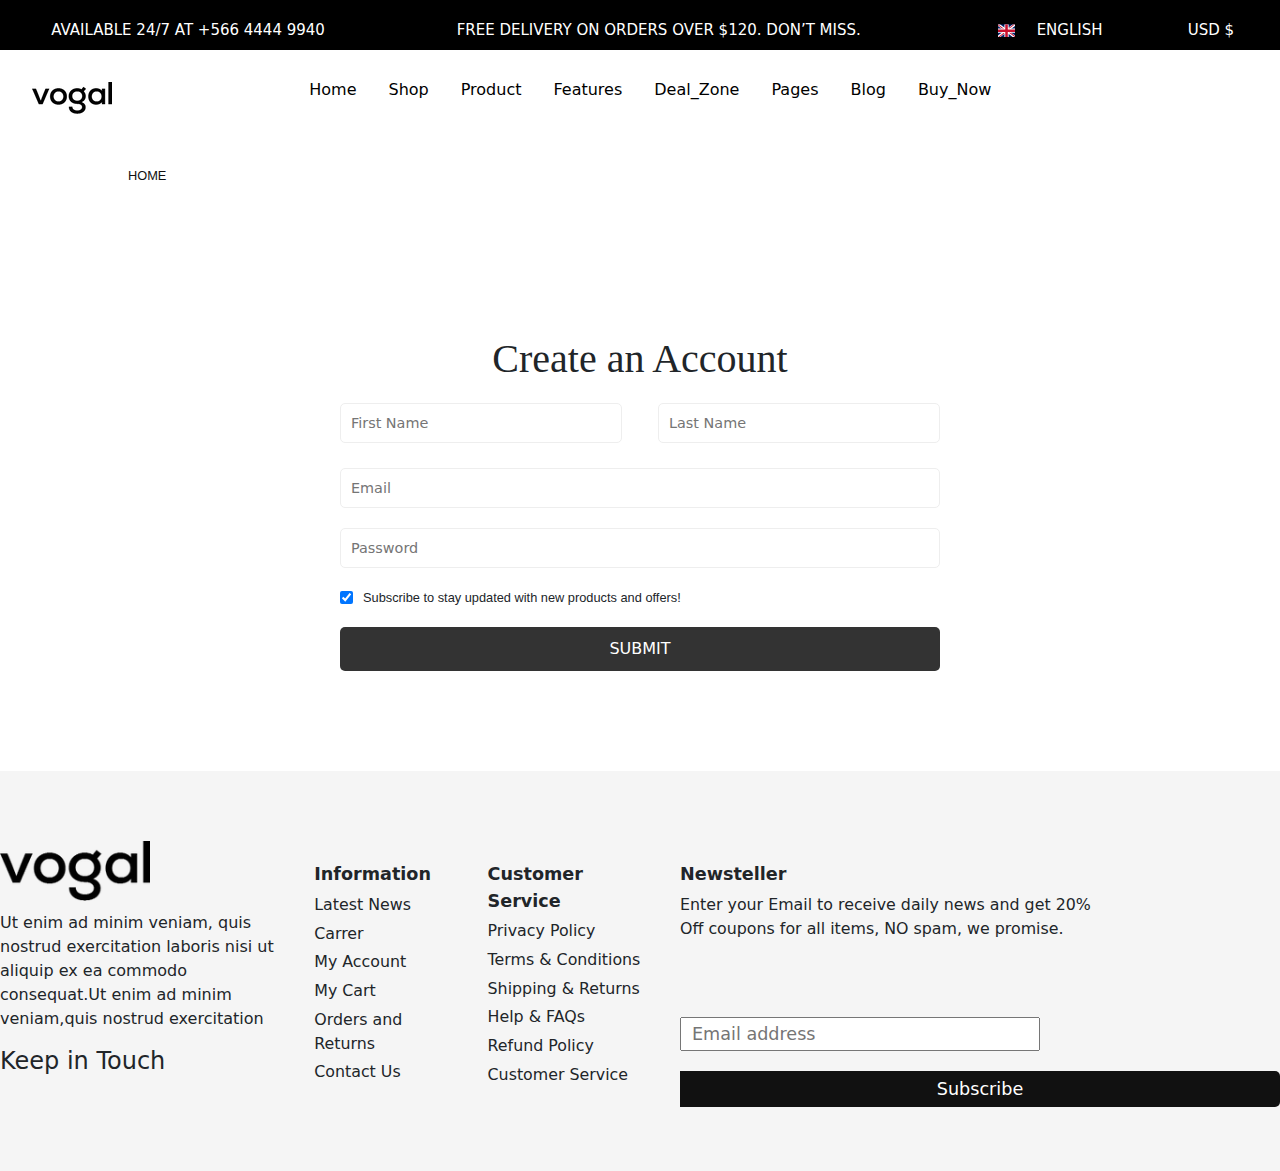
<file: create account/index.html>
<!DOCTYPE html>
<html lang="en">
<head>
    <meta charset="UTF-8">
    <meta name="viewport" content="width=device-width, initial-scale=1.0">
    <title>Document</title>
    <link href="https://cdn.jsdelivr.net/npm/bootstrap@5.3.3/dist/css/bootstrap.min.css" rel="stylesheet">

    <link rel="stylesheet" href="createaccount.css">
    <link rel="stylesheet" href="https://site-assets.fontawesome.com/releases/v6.5.1/css/all.css">
    <link rel="stylesheet" href="https://site-assets.fontawesome.com/releases/v6.5.1/css/sharp-thin.css">
    <link rel="stylesheet" href="https://site-assets.fontawesome.com/releases/v6.5.1/css/sharp-solid.css">
    <link rel="stylesheet" href="https://site-assets.fontawesome.com/releases/v6.5.1/css/sharp-regular.css">
    <link rel="stylesheet" href="https://site-assets.fontawesome.com/releases/v6.5.1/css/sharp-light.css">

</head>
<body>
    <section>
        <div class="container1">
            <div class="contain-1">
                <div class="p-text" id="p-text1">
                    <p>AVAILABLE 24/7 AT +566 4444 9940</p>
                </div>
                <div class="p-text" id="p-text2">
                    <p>FREE DELIVERY ON ORDERS OVER $120. DON’T MISS. </p>
                </div>
            </div>

            <div class="contain-2">
                <div>
                    <img src="acc images/en.svg" alt="" class="img1">
                </div>

                <div class="p-text">
                    <p>ENGLISH</p>
                </div>

                <div class="p-text">
                    <p>USD $</p>
                </div>
            </div>
        </div>
    </section>

    <header>


        <nav class="tag">

            <div class="container2">
                <i class="fa-solid fa-bars" style="font-size: 1.5em;" id="menu"></i>
                <img src="acc images/logo-dark_80x.png" alt="">
            </div>

            <ul class="main-nav">
                <li class="nav-list"><a href="" class="nav-links">Home</a>
                    <div class="submenu">
                        <ul class="dropdown">
                            <div class="parent1">
                                <div>
                                    <li><a href="">FASHION</a></li>
                                    <li><a href="">Home Default</a>
                                        <a class="hot">Hot</a>
                                    </li>
                                    <li><a href="">Home Classic </a>
                                        <a class="hot">Hot</a>
                                    </li>
                                    <li><a href="">Home Elegant</a></li>
                                    <li><a href="">Home Trendy</a></li>
                                    <li><a href="">Fashion Forever</a></li>
                                    <li><a href="">Lavish Fashion</a></li>
                                    <li><a href="">Home Glamour</a></li>
                                    <li><a href="">Kids Fashion</a></li>
                                    <li><a href="">Beauty</a></li>
                                </div>

                                <div>
                                    <li><a href="">OTHERS</a></li>
                                    <li><a href="">Digital Store</a>
                                        <a class="cool">Cool</a>
                                    </li>
                                    <li><a href="">Eletronics</a></li>
                                    <li><a href="">Furniture 01</a></li>
                                    <li><a href="">Furniture 02</a>
                                        <a class="cool">Cool</a>
                                    </li>
                                    <li><a href="">Weapons Store</a>
                                        <a class="new">NEW</a>
                                    </li>
                                    <li><a href="">Jewelers</a>
                                        <a class="bold">Bold</a>
                                    </li>
                                    <li><a href="">Fitness & Yoga</a>
                                    </li>
                                    <li><a href="">Skin Care</a>
                                        <a class="bold">Bold</a>
                                    </li>
                                    <li><a href="">Eye Glasses</a></li>
                                    <li><a href="">Pets Store</a></li>
                                </div>
                            </div>
                        </ul>
                    </div>
                </li>
                <li class="nav-list"><a href="" class="nav-links">Shop</a>

                    <div class="submenu">
                        <ul class="dropdown">
                            <div class="parent2">
                                <div>
                                    <li><a href="">COLLECTION LIST</a></li>
                                    <li><a href="">Collection List 1</a></li>
                                    <li><a href="">Collection List 2</a></li>
                                    <li><a href="">Collection List 3</a></li>
                                    <li><a href="">Collection List 4</a></li>
                                    <li><a href="">Collection List 5</a></li>
                                    <li><a href="">Sub Collection 1</a></li>
                                    <li><a href="">Sub Collection 2</a></li>
                                    <li><a href="">Sub Collection 3</a></li>
                                    <li><a href="">Sub Collection 4</a></li>
                                </div>

                                <div>
                                    <li><a href="">SHOP PAGES</a></li>
                                    <li><a href="">Left Sidebar</a></li>
                                    <li><a href="">Right Sidebar</a></li>
                                    <li><a href="">Drawer Sidebar</a></li>
                                    <li><a href="">No Filter/Sidebar</a></li>
                                    <li><a href="">Full Width</a></li>
                                    <li><a href="">Horizontal Filter</a></li>
                                    <li><a href="">Categories Menu</a></li>
                                    <li><a href="">List View</a></li>
                                </div>

                                <div>
                                    <li><a href="">MAIN FEATURES</a></li>
                                    <li><a href="">Dynamic Filter</a></li>
                                    <li><a href="">Header Image</a></li>
                                    <li><a href="">Header Simple</a></li>
                                    <li><a href="">Header Ovetlap</a></li>
                                    <li><a href="">Banner Countdown</a></li>
                                    <li><a href="">Background Color</a></li>
                                    <li><a href="">Banner Description</a></li>
                                    <li><a href="">Collection Description</a></li>
                                </div>

                                <div>
                                    <li><a href="">MAIN FEATURES</a></li>
                                    <li><a href="">Sidebar Background</a></li>
                                    <li><a href="">Imagination</a></li>
                                    <li><a href="">Ajax Load More</a></li>
                                    <li><a href="">Infinite Scroll</a></li>
                                    <li><a href="">Swatches style</a></li>
                                    <li><a href="">Grid Style</a></li>
                                    <li><a href="">Custom Content</a></li>
                                    <li><a href="">Custom Content</a></li>
                                </div>

                                <div>
                                    <img src="acc images/mmmodern-3.jpg" alt="" class="img2">
                                    <h3>Spring Summer</h3>
                                </div>
                            </div>
                        </ul>
                    </div>
                </li>
                <li class="nav-list"><a href="" class="nav-links">Product</a></li>
                <li class="nav-list"><a href="" class="nav-links">Features</a</li>
                <li class="nav-list deal"><a href="" class="nav-links">Deal_Zone</a>
                    <div class="submenu-deals">
                        <ul class="dropdown-deals">
                            <div class="parent4">
                               <div> 
                                    <img src="acc images/tops_270x.jpg" alt="">
                                    <p>TOPS & TSHIRTS</p>
                               </div>
                               <div>
                                    <img src="acc images/dress_270x.jpg" alt="">
                                    <p>PARTY DRESSES </p>
                               </div>
                               <div>
                                <img src="acc images/sports_270x.jpg" alt="">
                                <p>SPORTSWEAR</p>
                               </div>
                               <div>
                                <img src="acc images/acce_270x.jpg" alt="">
                                <p>ACCESSORIES</p>
                               </div>
                               <div>
                                <img src="acc images/summer_270x.jpg" alt="">
                                <p>SRING SUMMER</p>
                               </div>
                            </div>
                        </ul>
                    </div>
                </li>
                <li class="nav-list"><a href="" class="nav-links">Pages</a>
                    <div class="submenu">
                        <ul class="dropdown">
                            <div class="parent3">
                                <li class="p3AboutUs">About us <i class="fa-solid fa-angle-right"
                                        style="margin-left: 70px;"></i>
                                    <div class="submenu_2">
                                        <ul class="dropdown-2">
                                            <li>About 1</li>
                                            <li>About 2</li>
                                        </ul>
                                    </div>
                                </li>
                                <li class="p3contactUs">Contact us <i class="fa-solid fa-angle-right"
                                        style="margin-left: 60px;"></i>
                                    <div class="submenu_2">
                                        <ul class="dropdown-2">
                                            <li>Contact 1</li>
                                            <li>Contact 2</li>
                                        </ul>

                                    </div>
                                </li>
                                <li class="p3PortFolioUs">Portfolio <i class="fa-solid fa-angle-right"
                                        style="margin-left: 75px;"></i>
                                    <div class="submenu_4">
                                        <ul class="dropdown-2">
                                            <li>Portfolio 1</li>
                                            <li>Portfolio 2</li>
                                            <li>Portfolio 3</li>
                                            <li>Portfolio 4</li>
                                        </ul>
                                    </div>
                                </li>
                                <li>FAQS</li>
                                <li>Our Brands</li>
                                <li>My Account</li>
                                <li>Store Locations</li>
                                <li>404</li>
                            </div>
                        </ul>
                    </div>
                </li>
                <li class="nav-list"><a href="" class="nav-links">Blog</a></li>
                <li class="nav-list"><a href="" class="nav-links">Buy_Now</a></li>
            </ul>
        </nav>

        <nav>
            <div class="icons">
                  <a href=""><i class="fa-sharp fa-light fa-magnifying-glass"></i></a>
                  <a href="login page/index.html"><i class="fa fa-user" aria-hidden="true"></i></a>
                  <a href=""><i class="fa-sharp fa-regular fa-heart"></i></a>
                  <a href=""><i class="fa-light fa-cart-shopping"></i></a>
            </div>
        </nav>

    </header>



    <nav class="directory">
        <a href="../index.html">HOME</a>
    </nav>
    <h1 class="title">Create an Account</h1>
    <div class="profileCarrier">
        <input type="text" placeholder="First Name">
        <input type="text" placeholder="Last Name">
    </div>
    <input type="email" class="required" placeholder="Email">
    <input type="password" class="required" placeholder="Password">
    <div class="checkboxcover">
        <input type="checkbox" name="" id="agree" checked>
        <label for="agree">Subscribe to stay updated with new products and offers!</label>
    </div>
    <button>SUBMIT</button>



    <footer>
        <div class="linksCarrier">
            <div class="footerimg">
                <img src="acc images/logo-dark_80x@2x.png" alt="">
                <p>Ut enim ad minim veniam, quis nostrud
                    exercitation laboris nisi ut aliquip ex ea
                    commodo consequat.Ut enim ad minim
                    veniam,quis nostrud exercitation</p>
                <h4>Keep in Touch</h4>
                <a href=""><i class="fa-brands fa-facebook"></i></a>
                <a href=""><i class="fa-brands fa-twitter"></i></a>
                <a href=""><i class="fa-brands fa-instagram"></i></a>
                <a href=""><i class="fa-brands fa-youtube"></i></a>
            </div>
            <ul>
                Information
                <li>Latest News</li>
                <li>Carrer</li>
                <li>My Account</li>
                <li>My Cart</li>
                <li>Orders and Returns</li>
                <li>Contact Us</li>
            </ul>
            <ul>
                Customer Service
                <li>Privacy Policy</li>
                <li>Terms & Conditions</li>
                <li>Shipping & Returns</li>
                <li>Help & FAQs</li>
                <li>Refund Policy</li>
                <li>Customer Service</li>
            </ul>
            <ul>
                Newsteller
                <li>Enter your Email to receive daily news and get 20% <br>
                     Off coupons for all items, NO spam, we promise.
                </li>
                <form action="./index.html">
                    <label for="email"></label>
                    <input type="email" placeholder="Email address" required><button>Subscribe</button>
                </form>
            </ul>
        </div>
    </footer>
</body>
</html>
</file>
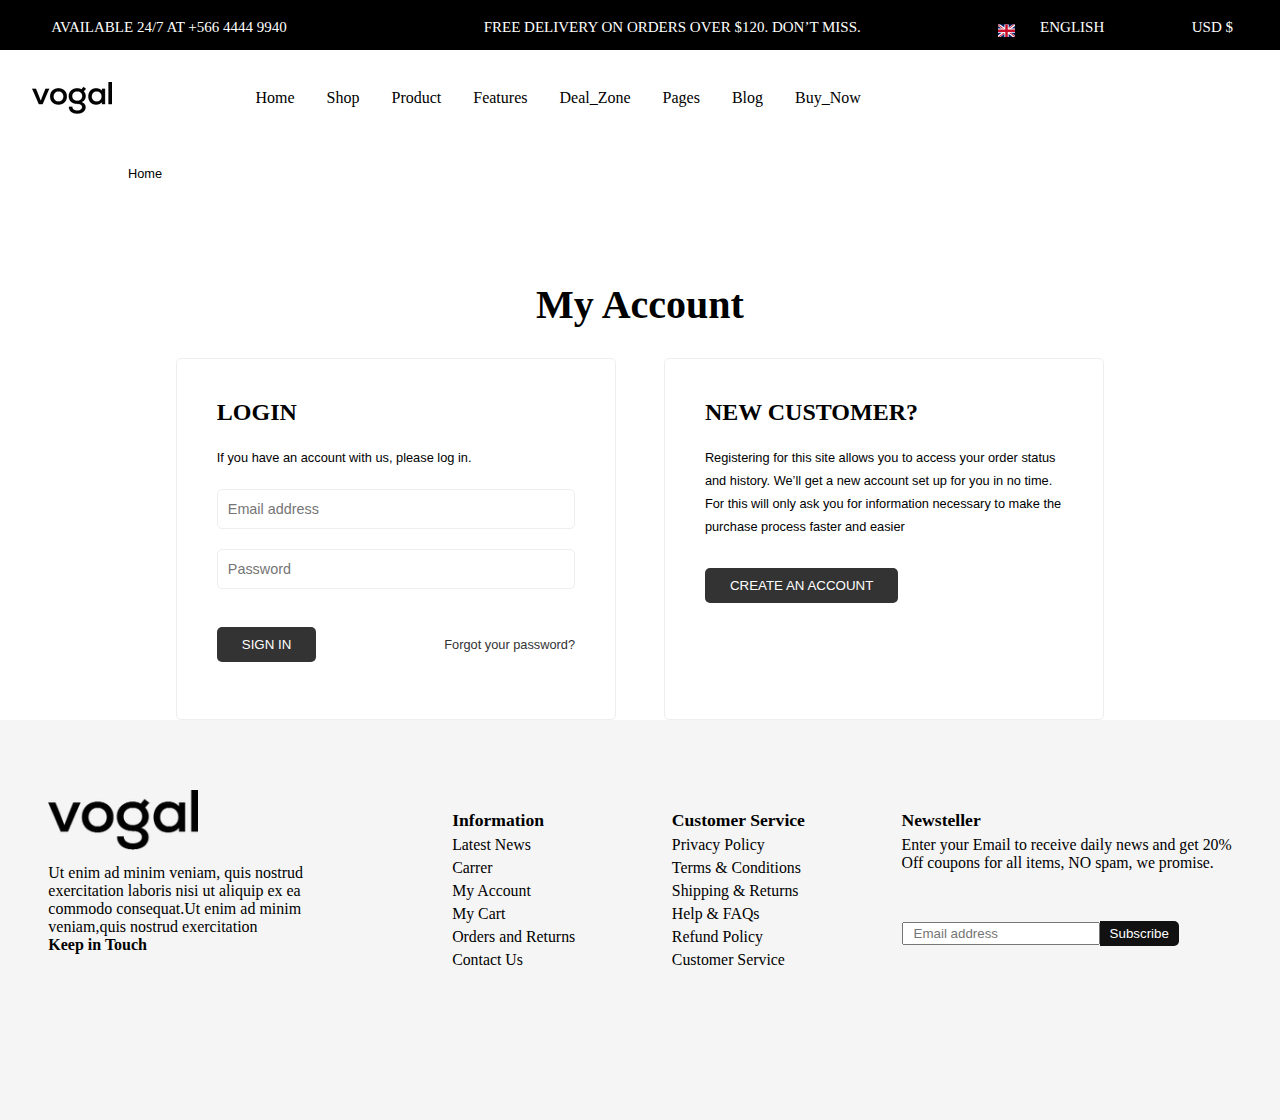
<file: login page/index.html>
<!DOCTYPE html>
<html lang="en">

<head>
    <meta charset="UTF-8">
    <meta name="viewport" content="width=device-width, initial-scale=1.0">
    <title>Document</title>
    <link rel="stylesheet" href="loginPage.css">
    <link rel="stylesheet" href="https://site-assets.fontawesome.com/releases/v6.5.1/css/all.css">
    <link rel="stylesheet" href="https://site-assets.fontawesome.com/releases/v6.5.1/css/sharp-thin.css">
    <link rel="stylesheet" href="https://site-assets.fontawesome.com/releases/v6.5.1/css/sharp-solid.css">
    <link rel="stylesheet" href="https://site-assets.fontawesome.com/releases/v6.5.1/css/sharp-regular.css">
    <link rel="stylesheet" href="https://site-assets.fontawesome.com/releases/v6.5.1/css/sharp-light.css">
</head>

<body>
    <!-- TOP -->
    <section>
        <div class="container1">
            <div class="contain-1">
                <div class="p-text" id="p-text1">
                    <p>AVAILABLE 24/7 AT +566 4444 9940</p>
                </div>
                <div class="p-text" id="p-text2">
                    <p>FREE DELIVERY ON ORDERS OVER $120. DON’T MISS. </p>
                </div>
            </div>

            <div class="contain-2">
                <div>
                    <img src="log image/en.svg" alt="" class="img1">
                </div>

                <div class="p-text">
                    <p>ENGLISH</p>
                </div>

                <div class="p-text">
                    <p>USD $</p>
                </div>
            </div>
        </div>
    </section>
    <!-- CLOSING OF TOP -->

    <!-- HEADER -->
    <header>
        <nav class="tag">

            <div class="container2">
                <i class="fa-solid fa-bars" style="font-size: 1.5em;" id="menu"></i>
                <img src="log image/logo-dark_80x.png" alt="">
            </div>

            <ul class="main-nav">
                <li class="nav-list"><a href="" class="nav-links">Home</a>
                    <div class="submenu">
                        <ul class="dropdown">
                            <div class="parent1">
                                <div>
                                    <li><a href="">FASHION</a></li>
                                    <li><a href="">Home Default</a>
                                        <a class="hot">Hot</a>
                                    </li>
                                    <li><a href="">Home Classic </a>
                                        <a class="hot">Hot</a>
                                    </li>
                                    <li><a href="">Home Elegant</a></li>
                                    <li><a href="">Home Trendy</a></li>
                                    <li><a href="">Fashion Forever</a></li>
                                    <li><a href="">Lavish Fashion</a></li>
                                    <li><a href="">Home Glamour</a></li>
                                    <li><a href="">Kids Fashion</a></li>
                                    <li><a href="">Beauty</a></li>
                                </div>

                                <div>
                                    <li><a href="">OTHERS</a></li>
                                    <li><a href="">Digital Store</a>
                                        <a class="cool">Cool</a>
                                    </li>
                                    <li><a href="">Eletronics</a></li>
                                    <li><a href="">Furniture 01</a></li>
                                    <li><a href="">Furniture 02</a>
                                        <a class="cool">Cool</a>
                                    </li>
                                    <li><a href="">Weapons Store</a>
                                        <a class="new">NEW</a>
                                    </li>
                                    <li><a href="">Jewelers</a>
                                        <a class="bold">Bold</a>
                                    </li>
                                    <li><a href="">Fitness & Yoga</a>
                                    </li>
                                    <li><a href="">Skin Care</a>
                                        <a class="bold">Bold</a>
                                    </li>
                                    <li><a href="">Eye Glasses</a></li>
                                    <li><a href="">Pets Store</a></li>
                                </div>
                            </div>
                        </ul>
                    </div>
                </li>
                <li class="nav-list"><a href="" class="nav-links">Shop</a>

                    <div class="submenu">
                        <ul class="dropdown">
                            <div class="parent2">
                                <div>
                                    <li><a href="">COLLECTION LIST</a></li>
                                    <li><a href="">Collection List 1</a></li>
                                    <li><a href="">Collection List 2</a></li>
                                    <li><a href="">Collection List 3</a></li>
                                    <li><a href="">Collection List 4</a></li>
                                    <li><a href="">Collection List 5</a></li>
                                    <li><a href="">Sub Collection 1</a></li>
                                    <li><a href="">Sub Collection 2</a></li>
                                    <li><a href="">Sub Collection 3</a></li>
                                    <li><a href="">Sub Collection 4</a></li>
                                </div>

                                <div>
                                    <li><a href="">SHOP PAGES</a></li>
                                    <li><a href="">Left Sidebar</a></li>
                                    <li><a href="">Right Sidebar</a></li>
                                    <li><a href="">Drawer Sidebar</a></li>
                                    <li><a href="">No Filter/Sidebar</a></li>
                                    <li><a href="">Full Width</a></li>
                                    <li><a href="">Horizontal Filter</a></li>
                                    <li><a href="">Categories Menu</a></li>
                                    <li><a href="">List View</a></li>
                                </div>

                                <div>
                                    <li><a href="">MAIN FEATURES</a></li>
                                    <li><a href="">Dynamic Filter</a></li>
                                    <li><a href="">Header Image</a></li>
                                    <li><a href="">Header Simple</a></li>
                                    <li><a href="">Header Ovetlap</a></li>
                                    <li><a href="">Banner Countdown</a></li>
                                    <li><a href="">Background Color</a></li>
                                    <li><a href="">Banner Description</a></li>
                                    <li><a href="">Collection Description</a></li>
                                </div>

                                <div>
                                    <li><a href="">MAIN FEATURES</a></li>
                                    <li><a href="">Sidebar Background</a></li>
                                    <li><a href="">Imagination</a></li>
                                    <li><a href="">Ajax Load More</a></li>
                                    <li><a href="">Infinite Scroll</a></li>
                                    <li><a href="">Swatches style</a></li>
                                    <li><a href="">Grid Style</a></li>
                                    <li><a href="">Custom Content</a></li>
                                    <li><a href="">Custom Content</a></li>
                                </div>

                                <div>
                                    <img src="log image/mmmodern-3.jpg" alt="" class="img2">
                                    <h3>Spring Summer</h3>
                                </div>
                            </div>
                        </ul>
                    </div>
                </li>
                <li class="nav-list"><a href="" class="nav-links">Product</a></li>
                <li class="nav-list"><a href="" class="nav-links">Features</a< /li>
                <li class="nav-list deal"><a href="" class="nav-links">Deal_Zone</a>
                    <div class="submenu-deals">
                        <ul class="dropdown-deals">
                            <div class="parent4">
                                <div>
                                    <img src="log image/tops_270x.jpg" alt="">
                                    <p>TOPS & TSHIRTS</p>
                                </div>
                                <div>
                                    <img src="log image/dress_270x.jpg" alt="">
                                    <p>PARTY DRESSES </p>
                                </div>
                                <div>
                                    <img src="log image/sports_270x.jpg" alt="">
                                    <p>SPORTSWEAR</p>
                                </div>
                                <div>
                                    <img src="log image/acce_270x.jpg" alt="">
                                    <p>ACCESSORIES</p>
                                </div>
                                <div>
                                    <img src="log image/summer_270x.jpg" alt="">
                                    <p>SRING SUMMER</p>
                                </div>
                            </div>
                        </ul>
                    </div>
                </li>
                <li class="nav-list"><a href="" class="nav-links">Pages</a>
                    <div class="submenu">
                        <ul class="dropdown">
                            <div class="parent3">
                                <li class="p3AboutUs">About us <i class="fa-solid fa-angle-right"
                                        style="margin-left: 70px;"></i>
                                    <div class="submenu_2">
                                        <ul class="dropdown-2">
                                            <li>About 1</li>
                                            <li>About 2</li>
                                        </ul>
                                    </div>
                                </li>
                                <li class="p3contactUs">Contact us <i class="fa-solid fa-angle-right"
                                        style="margin-left: 60px;"></i>
                                    <div class="submenu_2">
                                        <ul class="dropdown-2">
                                            <li>Contact 1</li>
                                            <li>Contact 2</li>
                                        </ul>

                                    </div>
                                </li>
                                <li class="p3PortFolioUs">Portfolio <i class="fa-solid fa-angle-right"
                                        style="margin-left: 75px;"></i>
                                    <div class="submenu_4">
                                        <ul class="dropdown-2">
                                            <li>Portfolio 1</li>
                                            <li>Portfolio 2</li>
                                            <li>Portfolio 3</li>
                                            <li>Portfolio 4</li>
                                        </ul>
                                    </div>
                                </li>
                                <li>FAQS</li>
                                <li>Our Brands</li>
                                <li>My Account</li>
                                <li>Store Locations</li>
                                <li>404</li>
                            </div>
                        </ul>
                    </div>
                </li>
                <li class="nav-list"><a href="" class="nav-links">Blog</a></li>
                <li class="nav-list"><a href="" class="nav-links">Buy_Now</a></li>
            </ul>
        </nav>

        <nav>
            <div class="icons">
                <a href=""><i class="fa-sharp fa-light fa-magnifying-glass"></i></a>
                <a href="login page/index.html"><i class="fa fa-user" aria-hidden="true"></i></a>
                <a href=""><i class="fa-sharp fa-regular fa-heart"></i></a>
                <a href=""><i class="fa-light fa-cart-shopping"></i></a>
            </div>
        </nav>

    </header>

    <!-- CLOSING OF HEADER -->


    <nav class="directory">
        <a href="../index.html">Home</a>
    </nav>
    <h1 class="title">My Account</h1>
    <div class="flexContainer">
        <div class="background">
            <h2>LOGIN</h2>
            <p>If you have an account with us, please log in.</p>
            <form action="./index.html">
                <label for="email"></label>
                <input type="email" placeholder="Email address" required>
            </form>
            <form action="./index.html">
                <label for="password"></label>
                <input type="password" placeholder="Password" required>
            </form>
            <div class="submitCarrier">
                <button>SIGN IN</button>
                <a href="">Forgot your password?</a>
            </div>
        </div>
        <div class="background">
            <h2>NEW CUSTOMER?</h2>
            <p>Registering for this site allows you to access your order status and history. We’ll get a new account set
                up for you in no time. For this will only ask you for information necessary to make the purchase process
                faster and easier</p>
            <a href="../create account/index.html"><button class="createAcct">CREATE AN ACCOUNT</button></a>
        </div>
    </div>

    <!-- FOOTER -->
    <footer>
        <div class="linksCarrier">
            <div class="footerimg">
                <img src="log image/logo-dark_80x@2x.png" alt="">
                <p>Ut enim ad minim veniam, quis nostrud
                    exercitation laboris nisi ut aliquip ex ea
                    commodo consequat.Ut enim ad minim
                    veniam,quis nostrud exercitation</p>
                <h4>Keep in Touch</h4>
                <a href=""><i class="fa-brands fa-facebook"></i></a>
                <a href=""><i class="fa-brands fa-twitter"></i></a>
                <a href=""><i class="fa-brands fa-instagram"></i></a>
                <a href=""><i class="fa-brands fa-youtube"></i></a>
            </div>
            <ul>
                Information
                <li>Latest News</li>
                <li>Carrer</li>
                <li>My Account</li>
                <li>My Cart</li>
                <li>Orders and Returns</li>
                <li>Contact Us</li>
            </ul>
            <ul>
                Customer Service
                <li>Privacy Policy</li>
                <li>Terms & Conditions</li>
                <li>Shipping & Returns</li>
                <li>Help & FAQs</li>
                <li>Refund Policy</li>
                <li>Customer Service</li>
            </ul>
            <ul>
                Newsteller
                <li>Enter your Email to receive daily news and get 20% <br>
                    Off coupons for all items, NO spam, we promise.
                </li>
                <form action="./index.html">
                    <label for="email"></label>
                    <input type="email" placeholder="Email address" required><button>Subscribe</button>
                </form>
            </ul>
        </div>
    </footer>

    <!-- ENDING OF FOOTER -->
</body>

</html>
</file>
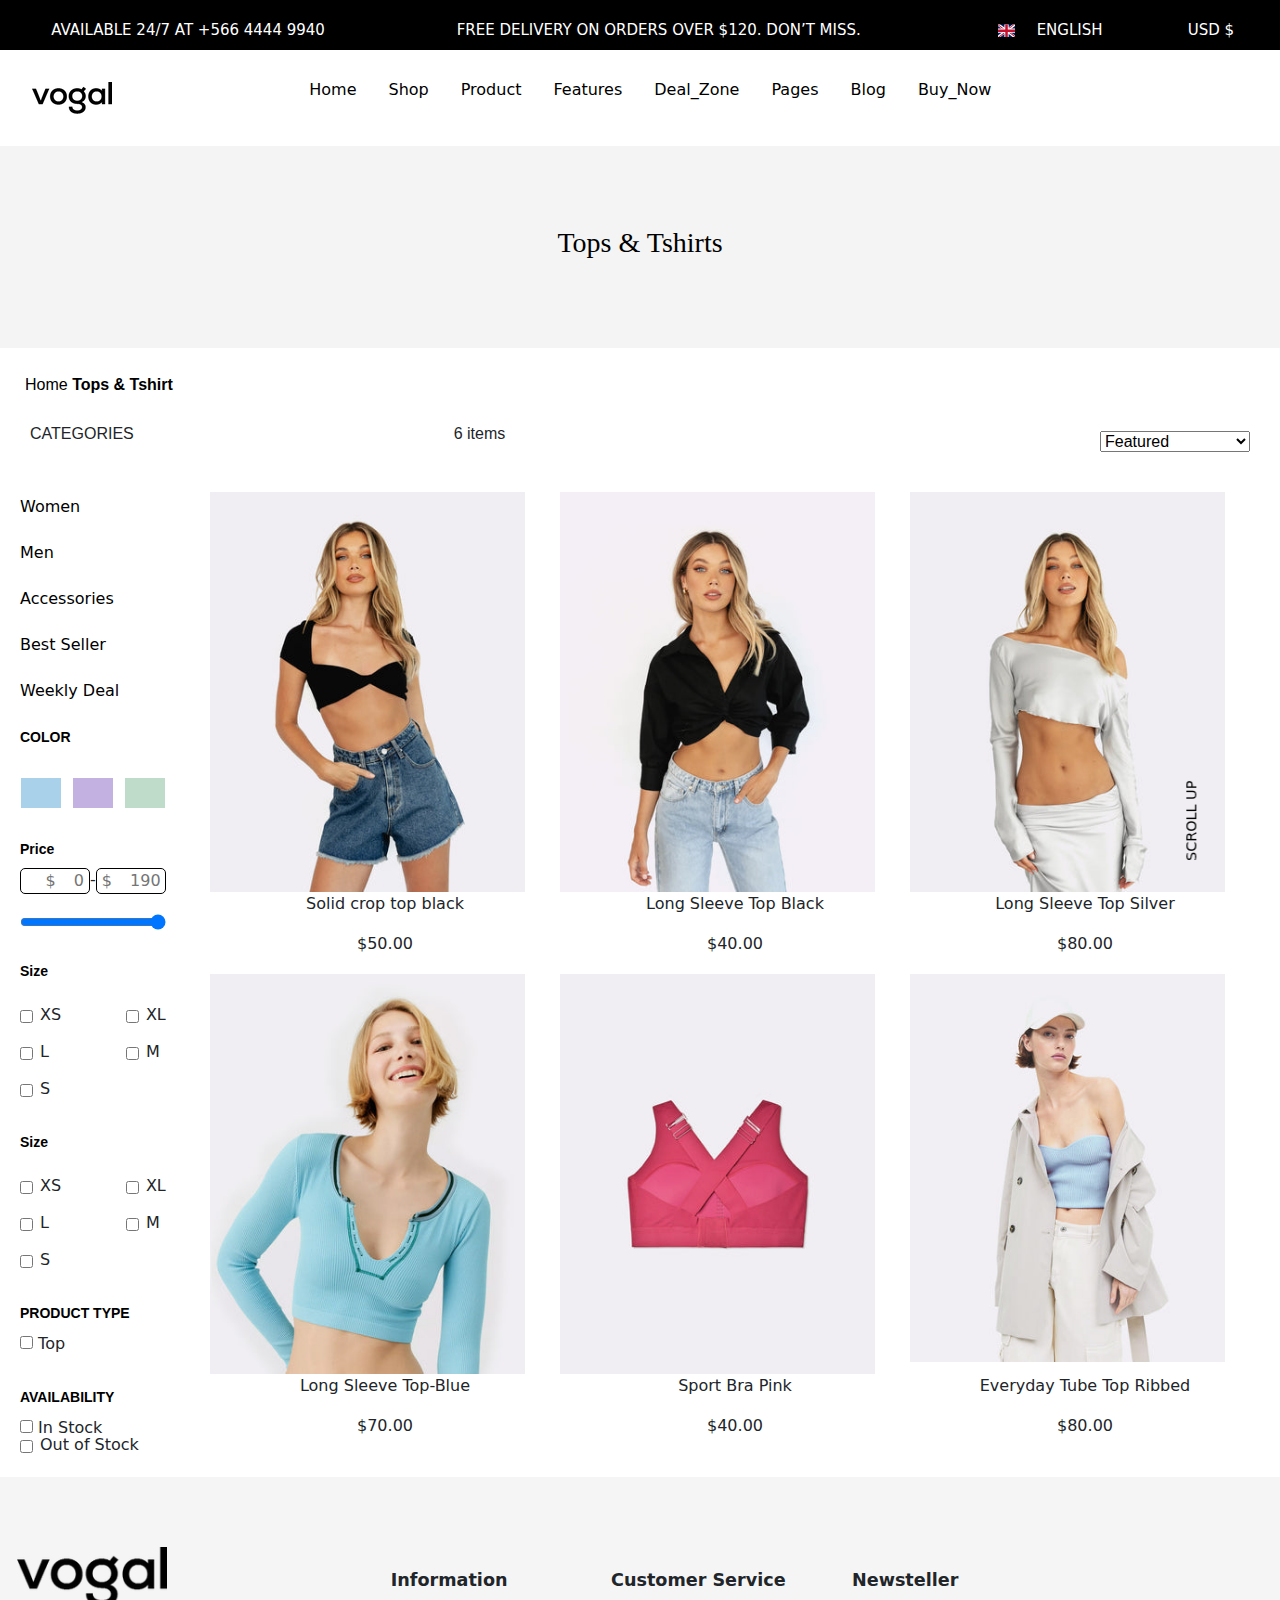
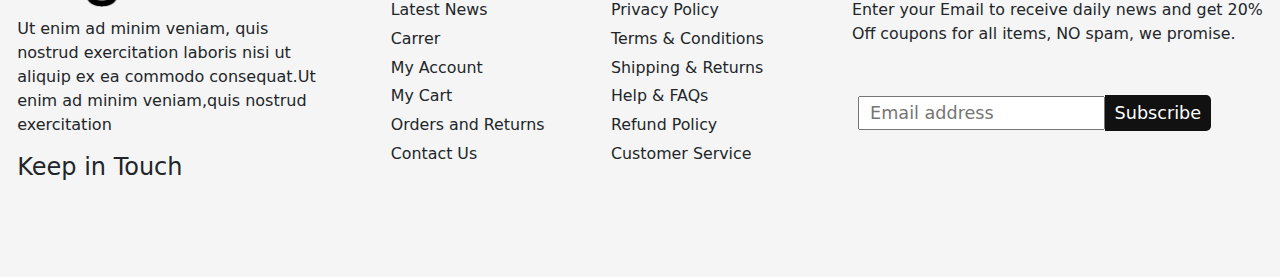
<file: Tops & Shirt page/index.html>
<html lang="en">

<head>
    <meta charset="UTF-8">
    <meta name="viewport" content="width=device-width, initial-scale=1.0">
    <title>Document</title>
    <link href="https://cdn.jsdelivr.net/npm/bootstrap@5.3.3/dist/css/bootstrap.min.css" rel="stylesheet"
        integrity="sha384-QWTKZyjpPEjISv5WaRU9OFeRpok6YctnYmDr5pNlyT2bRjXh0JMhjY6hW+ALEwIH" crossorigin="anonymous">
    <link rel="stylesheet" href="https://site-assets.fontawesome.com/releases/v6.5.1/css/all.css">
    <link rel="stylesheet" href="https://site-assets.fontawesome.com/releases/v6.5.1/css/sharp-thin.css">
    <link rel="stylesheet" href="https://site-assets.fontawesome.com/releases/v6.5.1/css/sharp-solid.css">
    <link rel="stylesheet" href="https://site-assets.fontawesome.com/releases/v6.5.1/css/sharp-regular.css">
    <link rel="stylesheet" href="https://site-assets.fontawesome.com/releases/v6.5.1/css/sharp-light.css">
    <link rel="stylesheet" href="top.css">
</head>

<body>
    <!-- TOP -->
    <section>
        <div class="container1">
            <div class="contain-1">
                <div class="p-text" id="p-text1">
                    <p>AVAILABLE 24/7 AT +566 4444 9940</p>
                </div>
                <div class="p-text" id="p-text2">
                    <p>FREE DELIVERY ON ORDERS OVER $120. DON’T MISS. </p>
                </div>
            </div>

            <div class="contain-2">
                <div>
                    <img src="T & S images/en.svg" alt="" class="img1">
                </div>

                <div class="p-text">
                    <p>ENGLISH</p>
                </div>

                <div class="p-text">
                    <p>USD $</p>
                </div>
            </div>
        </div>
    </section>
    <!-- CLOSING OF TOP -->

    <!-- HEADER -->
    <header>
        <nav class="tag">

            <div class="container2">
                <i class="fa-solid fa-bars" style="font-size: 1.5em;" id="menu"></i>
                <img src="T & S images/logo-dark_80x.png" alt="">
            </div>

            <ul class="main-nav">
                <li class="nav-list"><a href="" class="nav-links">Home</a>
                    <div class="submenu">
                        <ul class="dropdown">
                            <div class="parent1">
                                <div>
                                    <li><a href="">FASHION</a></li>
                                    <li><a href="">Home Default</a>
                                        <a class="hot">Hot</a>
                                    </li>
                                    <li><a href="">Home Classic </a>
                                        <a class="hot">Hot</a>
                                    </li>
                                    <li><a href="">Home Elegant</a></li>
                                    <li><a href="">Home Trendy</a></li>
                                    <li><a href="">Fashion Forever</a></li>
                                    <li><a href="">Lavish Fashion</a></li>
                                    <li><a href="">Home Glamour</a></li>
                                    <li><a href="">Kids Fashion</a></li>
                                    <li><a href="">Beauty</a></li>
                                </div>

                                <div>
                                    <li><a href="">OTHERS</a></li>
                                    <li><a href="">Digital Store</a>
                                        <a class="cool">Cool</a>
                                    </li>
                                    <li><a href="">Eletronics</a></li>
                                    <li><a href="">Furniture 01</a></li>
                                    <li><a href="">Furniture 02</a>
                                        <a class="cool">Cool</a>
                                    </li>
                                    <li><a href="">Weapons Store</a>
                                        <a class="new">NEW</a>
                                    </li>
                                    <li><a href="">Jewelers</a>
                                        <a class="bold">Bold</a>
                                    </li>
                                    <li><a href="">Fitness & Yoga</a>
                                    </li>
                                    <li><a href="">Skin Care</a>
                                        <a class="bold">Bold</a>
                                    </li>
                                    <li><a href="">Eye Glasses</a></li>
                                    <li><a href="">Pets Store</a></li>
                                </div>
                            </div>
                        </ul>
                    </div>
                </li>
                <li class="nav-list"><a href="" class="nav-links">Shop</a>

                    <div class="submenu">
                        <ul class="dropdown">
                            <div class="parent2">
                                <div>
                                    <li><a href="">COLLECTION LIST</a></li>
                                    <li><a href="">Collection List 1</a></li>
                                    <li><a href="">Collection List 2</a></li>
                                    <li><a href="">Collection List 3</a></li>
                                    <li><a href="">Collection List 4</a></li>
                                    <li><a href="">Collection List 5</a></li>
                                    <li><a href="">Sub Collection 1</a></li>
                                    <li><a href="">Sub Collection 2</a></li>
                                    <li><a href="">Sub Collection 3</a></li>
                                    <li><a href="">Sub Collection 4</a></li>
                                </div>

                                <div>
                                    <li><a href="">SHOP PAGES</a></li>
                                    <li><a href="">Left Sidebar</a></li>
                                    <li><a href="">Right Sidebar</a></li>
                                    <li><a href="">Drawer Sidebar</a></li>
                                    <li><a href="">No Filter/Sidebar</a></li>
                                    <li><a href="">Full Width</a></li>
                                    <li><a href="">Horizontal Filter</a></li>
                                    <li><a href="">Categories Menu</a></li>
                                    <li><a href="">List View</a></li>
                                </div>

                                <div>
                                    <li><a href="">MAIN FEATURES</a></li>
                                    <li><a href="">Dynamic Filter</a></li>
                                    <li><a href="">Header Image</a></li>
                                    <li><a href="">Header Simple</a></li>
                                    <li><a href="">Header Ovetlap</a></li>
                                    <li><a href="">Banner Countdown</a></li>
                                    <li><a href="">Background Color</a></li>
                                    <li><a href="">Banner Description</a></li>
                                    <li><a href="">Collection Description</a></li>
                                </div>

                                <div>
                                    <li><a href="">MAIN FEATURES</a></li>
                                    <li><a href="">Sidebar Background</a></li>
                                    <li><a href="">Imagination</a></li>
                                    <li><a href="">Ajax Load More</a></li>
                                    <li><a href="">Infinite Scroll</a></li>
                                    <li><a href="">Swatches style</a></li>
                                    <li><a href="">Grid Style</a></li>
                                    <li><a href="">Custom Content</a></li>
                                    <li><a href="">Custom Content</a></li>
                                </div>

                                <div>
                                    <img src="T & S images/mmmodern-3.jpg" alt="" class="img2">
                                    <h3>Spring Summer</h3>
                                </div>
                            </div>
                        </ul>
                    </div>
                </li>
                <li class="nav-list"><a href="" class="nav-links">Product</a></li>
                <li class="nav-list"><a href="" class="nav-links">Features</a></li>
                <li class="nav-list deal"><a href="" class="nav-links">Deal_Zone</a>
                    <div class="submenu-deals">
                        <ul class="dropdown-deals">
                            <div class="parent4">
                                <div>
                                    <img src="T & S images/tops_270x.jpg" alt="">
                                    <p>TOPS & TSHIRTS</p>
                                </div>
                                <div>
                                    <img src="T & S images/dress_270x.jpg" alt="">
                                    <p>PARTY DRESSES </p>
                                </div>
                                <div>
                                    <img src="T & S images/sports_270x.jpg" alt="">
                                    <p>SPORTSWEAR</p>
                                </div>
                                <div>
                                    <img src="T & S images/acce_270x.jpg" alt="">
                                    <p>ACCESSORIES</p>
                                </div>
                                <div>
                                    <img src="T & S images/summer_270x.jpg" alt="">
                                    <p>SRING SUMMER</p>
                                </div>
                            </div>
                        </ul>
                    </div>
                </li>
                <li class="nav-list"><a href="" class="nav-links">Pages</a>
                    <div class="submenu">
                        <ul class="dropdown">
                            <div class="parent3">
                                <li class="p3AboutUs">About us <i class="fa-solid fa-angle-right"
                                        style="margin-left: 70px;"></i>
                                    <div class="submenu_2">
                                        <ul class="dropdown-2">
                                            <li>About 1</li>
                                            <li>About 2</li>
                                        </ul>
                                    </div>
                                </li>
                                <li class="p3contactUs">Contact us <i class="fa-solid fa-angle-right"
                                        style="margin-left: 60px;"></i>
                                    <div class="submenu_2">
                                        <ul class="dropdown-2">
                                            <li>Contact 1</li>
                                            <li>Contact 2</li>
                                        </ul>

                                    </div>
                                </li>
                                <li class="p3PortFolioUs">Portfolio <i class="fa-solid fa-angle-right"
                                        style="margin-left: 75px;"></i>
                                    <div class="submenu_4">
                                        <ul class="dropdown-2">
                                            <li>Portfolio 1</li>
                                            <li>Portfolio 2</li>
                                            <li>Portfolio 3</li>
                                            <li>Portfolio 4</li>
                                        </ul>
                                    </div>
                                </li>
                                <li>FAQS</li>
                                <li>Our Brands</li>
                                <li>My Account</li>
                                <li>Store Locations</li>
                                <li>404</li>
                            </div>
                        </ul>
                    </div>
                </li>
                <li class="nav-list"><a href="" class="nav-links">Blog</a></li>
                <li class="nav-list"><a href="" class="nav-links">Buy_Now</a></li>
            </ul>
        </nav>

        <nav>
            <div class="icons">
                <a href=""><i class="fa-sharp fa-light fa-magnifying-glass"></i></a>
                <a href="login page/index.html"><i class="fa fa-user" aria-hidden="true"></i></a>
                <a href=""><i class="fa-sharp fa-regular fa-heart"></i></a>
                <a href=""><i class="fa-light fa-cart-shopping"></i></a>
            </div>
        </nav>

    </header>

    <!-- CLOSING OF HEADER -->

    <!-- SECTION ONE -->
    <section>
        <div class="section1">
            <div class="Ts">
                <h3>Tops & Tshirts</h3>
            </div>
        </div>
    </section>
    <!-- CLOSING OF SECTION ONE -->

    <!-- SECTION TWO -->
    <section>
        <div class="section2">
            <div class="T-s">
                <a href="">Home <i class="fa-regular fa-angle-right"></i> <strong>Tops & Tshirt</strong></a>
            </div>

            <div class="CATEGORIES">
                <div class="flex-container">
                    <div class="contain_1">
                        <p>CATEGORIES</p>
                        <p class="item6">6 items</p>
                    </div>

                    <div class="contain_2">
                        <i class="fa-solid fa-grid"></i><i class="fa-sharp fa-regular fa-list"></i>

                        <form action="">
                            <select name="" id="">
                                <option value="Featured">Featured</option>
                                <option value="Best selling">Best selling</option>
                                <option value="Alphabetically,A-Z">Alphabetically,A-Z</option>
                                <option value="Alphabetically,Z-A">Alphabetically,Z-A</option>
                                <option value="Price,low to high">Price,low to high</option>
                                <option value="Price,high to low">Price,high to low</option>
                                <option value="Date,old to new">Date,old to new</option>
                                <option value="Date,new to old">Date,new to old</option>
                            </select>
                        </form>
                    </div>
                </div>

            </div>

            <div class="gridcontainer">
                <div class="text_grid">
                    <p><a href="">Women</a></p>
                    <p><a href="">Men</a></p>
                    <p><a href="">Accessories</a></p>
                    <p><a href="">Best Seller</a></p>
                    <p><a href="">Weekly Deal</a></p>

                    <div class="text_grid-2">
                        <h1>COLOR</h1>
                        <div class="flex-items">
                            <div style="background-color: #A9D1E9; margin-left: 0px;"></div>
                            <div style="background-color: #C3B1E1;"></div>
                            <div style="background-color: #BFDBC9;"></div>
                        </div>
                    </div>

                    <div class="text_grid-3">
                        <h1>Price</h1>
                        <div>
                            <div class="input-type">
                                <form action="">
                                    <input type="number" placeholder="$ 0"> - <input type="number" placeholder="$ 190">
                                </form>
                                <input type="range" name="" id="range" value="100">

                            </div>
                            <div class="text_grid-4">
                                <h1>Size</h1>
                                <div class="input-size">
                                    <form action="">
                                        <div>
                                            <input type="checkbox" name="" id="">
                                            <label for="">XS</label>
                                            <input type="checkbox" name="" id="">
                                            <label for="">L</label>
                                            <input type="checkbox" name="" id="">
                                            <label for="">S</label>
                                        </div>
                                        <div>
                                            <input type="checkbox" name="" id="">
                                            <label for="">XL</label>
                                            <input type="checkbox" name="" id="">
                                            <label for="">M</label>
                                        </div>
                                    </form>
                                </div>
                            </div>
                            
                            <div class="text_grid-4">
                                <h1>Size</h1>
                                <div class="input-size">
                                    <form action="">
                                        <div>
                                            <input type="checkbox" name="" id="">
                                            <label for="">XS</label>
                                            <input type="checkbox" name="" id="">
                                            <label for="">L</label>
                                            <input type="checkbox" name="" id="">
                                            <label for="">S</label>
                                        </div>
                                        <div>
                                            <input type="checkbox" name="" id="">
                                            <label for="">XL</label>
                                            <input type="checkbox" name="" id="">
                                            <label for="">M</label>
                                        </div>
                                    </form>
                                </div>
                            </div>

                            <div>
                                <h1>PRODUCT TYPE</h1>
                                <form action="">
                                    <input type="checkbox" >
                                    <label for="">Top</label>
                                </form>
                            </div>

                            <div>
                                <h1>AVAILABILITY</h1>
                                <form action="">
                                    <input type="checkbox" name="" id="">
                                    <label for="">In Stock</label>
                                    <input type="checkbox" name="" id="stock">
                                    <label for="" id="stocks">Out of Stock</label>
                                </form>
                            </div>
                        </div>
                    </div>
                </div>

                <div class="grid">
                    <div>
                        <div class="crop-top">

                        </div>
                        <p>Solid crop top black</p>
                        <p>$50.00</p>
                    </div>
                    <div>
                        <div class="sleeve-top"></div>
                      
                        <p>Long Sleeve Top Black</p>
                        <p>$40.00 </p>
                    </div>
                    <div>
                        <div class="top-silver"></div>

                        <p>Long Sleeve Top Silver</p>
                        <p>$80.00</p>
                    </div>
                    <div>

                      <div class="top-blue"></div>
                        <p>Long Sleeve Top-Blue</p>
                        <p>$70.00</p>
                    </div>
                    <div>
                      
                     <div class="sport-bra"></div>
                        <p>Sport Bra Pink</p>
                        <p>$40.00</p>
                    </div>
                    <div>
                        <div class="top-ribbed">
                            <img src="T & S images/5_8c134148-8d71-41a9-b425-e9a0170a0069_350x.jpg" alt="" width="100%">
                        </div>
                        <p>Everyday Tube Top Ribbed</p>
                        <p>$80.00</p>
                    </div>
                </div>
            </div>
        </div>
    </section>
    <!-- CLOSING OF SECTION TWO -->

    <!-- SCROLL TO TOP -->
    <p class="UP"><a href="#top">SCROLL UP <i class="fa-solid fa-right"></i></a></p>
    <!-- ENDING OF SCROLL TO TOP -->

    <!-- FOOTER -->
    <footer>
        <div class="linksCarrier">
            <div class="footerimg">
                <img src="T & S images/logo-dark_80x@2x.png" alt="">
                <p>Ut enim ad minim veniam, quis nostrud
                    exercitation laboris nisi ut aliquip ex ea
                    commodo consequat.Ut enim ad minim
                    veniam,quis nostrud exercitation</p>
                <h4>Keep in Touch</h4>
                <a href=""><i class="fa-brands fa-facebook"></i></a>
                <a href=""><i class="fa-brands fa-twitter"></i></a>
                <a href=""><i class="fa-brands fa-instagram"></i></a>
                <a href=""><i class="fa-brands fa-youtube"></i></a>
            </div>
            <ul>
                Information
                <li>Latest News</li>
                <li>Carrer</li>
                <li>My Account</li>
                <li>My Cart</li>
                <li>Orders and Returns</li>
                <li>Contact Us</li>
            </ul>
            <ul>
                Customer Service
                <li>Privacy Policy</li>
                <li>Terms & Conditions</li>
                <li>Shipping & Returns</li>
                <li>Help & FAQs</li>
                <li>Refund Policy</li>
                <li>Customer Service</li>
            </ul>
            <ul>
                Newsteller
                <li>Enter your Email to receive daily news and get 20% <br>
                    Off coupons for all items, NO spam, we promise.
                </li>
                <form action="./index.html">
                    <label for="email"></label>
                    <input type="email" placeholder="Email address" required><button>Subscribe</button>
                </form>
            </ul>
        </div>
    </footer>
    <!-- CLOSING OF FOOTER -->

    <script src="https://cdn.jsdelivr.net/npm/bootstrap@5.3.3/dist/js/bootstrap.bundle.min.js"
        integrity="sha384-YvpcrYf0tY3lHB60NNkmXc5s9fDVZLESaAA55NDzOxhy9GkcIdslK1eN7N6jIeHz"
        crossorigin="anonymous"></script>
</body>

</html>
</file>
<file: index.css>
*{
    margin: 0;
    padding: 0;
    box-sizing: border-box;
}


        /* TOP */
.container1 {
    width: 100%;
    height: 50px;
    background-color: black;
    display: flex;
    padding: .2rem;
}

.contain-1 {
    width: 55rem;
    height: 30px;
    background-color: black;
    margin-left: 3rem;
    display: flex;
    justify-content: space-between;

}

.contain-2 {
    width: 25rem;
    height: 30px;
    background-color: black;
    margin-left: 3rem;
    display: flex;
    justify-content: space-around;
}

.p-text {
    color: white;
    padding-top: 1rem;
    font-size: 15px;

}


.img1 {
    width: 17px;
    position: absolute;
    left: 78%;
    top: 1.3rem;
    transform: translateY(.2rem);

}

.paragraph {
    color: white;
    padding-top: 1rem;
    font-size: 15px;
    margin-right: -2rem;
}

            /* CLOSING OF TOP */


            /* HEADER */
header {
    background-color: white;
    display: flex;
    align-items: center;
    justify-content: space-between;
    width: 100%;
}

.container2 {
    background-color: white;
    padding: 2rem;
    display: flex;
    align-items: center;
    min-width: 20%;
    margin-right: 0px;
}

.text {
    color: black;
}

#menu {
    display: none;
}

nav {
    display: flex;
    justify-content: space-between;
    align-items: center;
    gap: 3rem;
}

.main-nav {
    display: flex;
    align-items: center;
    justify-content: center;
    column-gap: 2rem;
    list-style-type: none;
    width:60%;
}

.nav-links {
    text-decoration: none;
    color: black;
}

.submenu {
    display: none;
}

.tag .main-nav .nav-list:hover .submenu {
    display: block;
    position: absolute;
    z-index: 10;
    top: 2rem;

}

.main-nav .nav-list:hover .submenu .dropdown {
    display: block;
    height: 30rem;
    margin-top: 7rem;
    background-color: white;
    min-height: 50vh;
    list-style: none;
    box-shadow: 1.7px 1.7px 9px 1px;
    transform: translateX(-10rem);

}

.tag .main-nav .nav-list:hover .nav-links {
    color: green;
}

.main-nav .nav-list:hover .submenu .dropdown a {
    text-decoration: none;
}

.tag .main-nav .nav-list:hover .submenu .dropdown a {
    color: black;
}


.tag .main-nav .nav-list:hover .submenu .dropdown a{
    color: green;
}

.parent1 {
    display: flex;
    gap: 3rem;
    line-height: 2rem;
    padding: 5rem;
    max-width: 100%;
}

.parent2 {
    display: flex;
    gap: 2rem;
    line-height: 2rem;
    padding: 2rem 2rem;
    font-size: 13px;
}

.img2 {
    width: 250px;
    height: 350px;
}

.parent3 {
    gap: 6rem;
    line-height: 2rem;
    padding: 2rem;
    height: 5rem;
}

.parent4{
    position: absolute;
    width: 90%;
    display: none;
    justify-content: space-around;
    gap: 20px;
    left: 5%;
    min-height: 220px;
    background-color: white;
    padding-top: 20px;
    box-shadow: 0px 0px 3px 2px rgba(0, 0, 0, 0.281);
}
.parent4 div{
    width: 20%;
    text-align: center;
    cursor: pointer;
}
.parent4 div img{
    width: 100%;
    border-radius: 5px;
}

.parent4 div a{
    text-decoration: none;
    color: black;
}

.parent4 div a:hover{
    color: #1ba46b;
}
.deal:hover .submenu-deals .dropdown-deals .parent4{
    display: flex;
}
.submenu_2 ul {
    width: 200px;
    position: absolute;
    border-radius: 5px;
    margin-top: -20px;
    height: 100px;
    margin-left: 150px;
    background-color: white;
    box-shadow: 0px 0px 5px 2px rgba(0, 0, 0, 0.213);
    list-style-type: none;
    padding-top: 20px;
    display: none;
}

.submenu_4 ul {
    width: 200px;
    position: absolute;
    border-radius: 5px;
    margin-top: -20px;
    height: 160px;
    margin-left: 150px;
    background-color: white;
    box-shadow: 0px 0px 5px 2px rgba(0, 0, 0, 0.213);
    list-style-type: none;
    padding-top: 20px;
    display: none;
}

.p3AboutUs:hover .submenu_2 ul,
.p3ContactUs:hover .submenu_2 ul,
.p3PortFolioUs:hover .submenu_4 ul {
display: block;
color: #000000;
}

.hot {
    border: solid none;
    background-color: #ED8F0C;
    padding: 5px;
    color: white;
    font-size: 10px;
}

.cool {
    border: solid none;
    background-color: rgb(221, 75, 221);
    padding: 5px;
    font-size: 10px;
    color: white;
}

.new {
    border: solid none;
    background-color: rgb(52, 176, 52);
    padding: 5px;
    font-size: 8px;
    color: white;
}

.bold {
    border: solid none;
    background-color: rgb(134, 134, 250);
    padding: 5px;
    font-size: 10px;
    color: white;
}

.submenu-2 {
    display: none;
}

.tag .main-nav .nav-list:hover .submenu .submenu-2 {
    display: block;
    position: absolute;
    top: 2rem;
}

.main-nav .nav-list:hover .submenu .dropdown .submenu-2 .dropdown-2 {
    display: block;
    height: 30rem;
    margin-top: 5rem;
    background-color: white;
    min-height: 50vh;
    list-style: none;
    box-shadow: 1.7px 1.7px 9px 1px;


}

.icons{
    display: flex;
    justify-content: center;
    text-align: center;
    column-gap: 15px;
    margin-left: 30px;

}
.icons a{
    color: black;
}

nav .icons a:hover{
    color: #1ba46b;
}

            /* CLOSING OF HEADER */


            /* SECTION ONE */
#section-one {
    width: 100%;
    background-image: url('./vogal images/d1banner1_2000x (1).jpg');
    height: 100vh;
    background-repeat: no-repeat;
    background-size: cover;

    display: flex;
    align-items: center;
    padding-left: 150px;
}

.text p {
    font-family: roboto, sans-serif;
    font-weight: 400;
    font-style: normal;
    font-size: 14px;
    line-height: 17px;
    color: #000000;
}

.text h1 {
    font-family: roboto, sans-serif;
    font-weight: 700;
    font-style: normal;
    font-size: 60px;
    line-height: 60px;
    color: #000000;
}

.text h2 {
    font-family: roboto, sans-serif;
    font-weight: 400;
    font-style: normal;
    font-size: 60px;
    line-height: 60px;
    color: #000000;

}

.text button {
    font-family: roboto, sans-serif;
    font-weight: 400;
    font-style: normal;
    font-size: 15px;
    line-height: 15px;
    color: #ffffff;
    background-color: #000000;
    padding: 15px 40px;
    border-radius: 5px;
    margin-top: 30px;
    border: none;
}

.text:hover button {
    background-color: #1ba46b;
}

        /* CLOSING OF SECTION ONE */



            /* SECTION TWO */
.container3 {
    width: 100%;
    padding-bottom: 50px;
}

.top {
    width: 100%;
    text-align: center;
    padding: 20px;
}

.categories {
    display: flex;
    min-height: 200px;
    margin-top: 30px;
    justify-content: space-between;
}

.item img:hover {
    animation-name: animate;
    animation-duration: .5s;
    animation-fill-mode: forwards;
    width: 97.5%;

}

@keyframes animate {
    from {
        transform: scale(1);
    }

    to {
        transform: scale(1.05);
    }

}

.item h1 {
    margin-top: 20px
}

.item h1 a {
    text-decoration: none;
    font-family: roboto, sans-serif;
    font-style: normal;
    font-weight: 500;
    font-size: 25px;
    color: #333333;
    line-height: 30px;
}

.item button a {
    text-decoration: none;
    font-family: roboto, sans-serif;
    font-style: normal;
    font-weight: 400;
    font-size: 13px;
    line-height: 13px;
    color: #333333;
}

.item button {
    margin-top: 10px;
    padding: 10px 30px;
    background-color: #ffffff;
    border-radius: 5px;
}

.item button:hover {
    animation-name: scale;
    animation-duration: 0.50s;
    animation-timing-function: ease-in-out;
    animation-fill-mode: forwards;
    color: white;
}

@keyframes scale {
    to {
        background-color: #000000;
        color: white;
    }
}

            /* CLOSING OF SECTION TWO */



                /* SECTION THREE */
.container4 {
    padding: 20px;
}

.occassion {
    text-align: center;
}

.occassion h2 {
    font-family: domine, serif;
    font-style: normal;
    font-weight: 500;
    font-size: 26px;
    line-height: 34px;
    color: #111111;
}

.occassion p {
    font-family: roboto, serif;
    font-weight: 400;
    font-style: normal;
    font-size: 15px;
    line-height: 24px;
    color: #111111;
}

.img7 {
    margin-top: 40px;
    padding: 20px;
}

.box-img {
    display: flex;
}

.box-img2 {
    display: flex;
    margin-top: 50px;
}


/* .items1 .tube-top{
    background-image: url(./vogal\ images/5_8c134148-8d71-41a9-b425-e9a0170a0069_350x);
    width: 300px;
    height: 50%;
    background-position: center;
} */
.items1 {
    width: 90%;
}

.items1 .bg-item {
    margin: auto;
    height: 350px;
    margin-top: 100px;
    background-position: 0, x center;
    width: 90%;
    cursor: pointer;
    display: block;
}

.items1:nth-of-type(1) .bg-item {
    background-image: url(./vogal\ images/5_8c134148-8d71-41a9-b425-e9a0170a0069_350x.jpg);
}

.items1:nth-of-type(1) .bg-item:hover {
    transition: .5s;
    background-image: url(./vogal\ images/image-hover.jpg);
}

.items1:nth-of-type(2) .bg-item {
    background-image: url(./vogal\ images/1_a59bc14b-6bf0-4a3e-abca-57aa46f7fef4_350x.jpg);
}

.items1:nth-of-type(2) .bg-item:hover {
    transition: .5s;
    background-image: url(./vogal\ images/long.jpg);
}

.items1:nth-of-type(3) .bg-item {
    background-image: url(./vogal\ images/10_82ef4b13-4d38-45f9-b5bd-101441e1ea00_350x.jpg);
}

.items1:nth-of-type(3) .bg-item:hover {
    transition: .5s;
    background-image: url(./vogal\ images/cargo.jpg);
}

.items1:nth-of-type(4) .bg-item {
    background-image: url(./vogal\ images/1_f17b7405-29c8-4af8-ad8f-4046b043d4cd_350x.jpg);
}

.items1:nth-of-type(4) .bg-item:hover {
    transition: .5s;
    background-image: url(./vogal\ images/skirt.jpg);
}

.box-img2 .items1:nth-of-type(1) .bg-item {
    background-image: url(./vogal\ images/4_fbedfafa-2fea-4ed2-87be-47571b1321b0_350x.jpg);
}

.box-img2 .items1:nth-of-type(1) .bg-item:hover {
    transition: .5s;
    background-image: url(./vogal\ images/baggie.jpg);
}

.box-img2 .items1:nth-of-type(2) .bg-item {
    background-image: url(./vogal\ images/6_e4256a4f-4f88-4ba0-b6a3-cd17447e72b4_350x.jpg);
}

.box-img2 .items1:nth-of-type(2) .bg-item:hover {
    transition: .5s;
    background-image: url(./vogal\ images/shoe.jpg);
}

.box-img2 .items1:nth-of-type(3) .bg-item {
    background-image: url(./vogal\ images/6_2691ea38-20e2-4ed4-9b1d-2538b04afbe8_350x.jpg);
}

.box-img2 .items1:nth-of-type(3) .bg-item:hover {
    transition: .5s;
    background-image: url(./vogal\ images/polo.jpg);
}

.box-img2 .items1:nth-of-type(4) .bg-item {
    background-image: url(./vogal\ images/3_ae30efeb-7263-44f3-a788-df9108debd17_350x.jpg);
}

.box-img2 .items1:nth-of-type(4) .bg-item:hover {
    transition: .5s;
    background-image: url(./vogal\ images/dress.jpg);
}
.items1 p a {
    text-decoration: none;
    font-family: roboto, sans-serif;
    font-style: normal;
    font-weight: 500;
    font-size: 12px;
    line-height: 22px;
    color: #444444;
}

.items1 p {
   justify-content: space-around;
   text-align: center;
   letter-spacing: 1px;
}

.items1 .starCarrier {
    display: flex;
    align-items: center;
    justify-content: center;
}

.number {
    text-decoration: line-through;
    color: rgba(0, 0, 0, 0.547);
}


.section3DiscoverButton {
    padding: 10px 15px;
    display: block;
    margin: auto;
    background-color: rgba(43, 42, 42, 0.875);
    color: white;
    border-radius: 5px;
    border: none;
    width: 150px;
    margin-top: 20px;
    font-family: arial;
}

.section3DiscoverButton:hover {
    animation-name: colorChange;
    animation-duration: .3s;
    animation-timing-function: linear;
    animation-fill-mode: forwards;
}

@keyframes colorChange {
    to {
        background-color: #1ba46b;
    }
}

            /* CLOSING OF SECTION THREE */



            /* SECTION FOUR */
.sectionFour {
    margin: auto;
    margin-top: 100px;
    min-height: 500px;
    background-color: #FAFAFA;
    padding-top: 50px;
}

.sectionFour h1,
.sectionFive h1,
.sectionSix h1 {
    text-align: center;
    font-family: serif;
}

.sectionFour .flexContainer {
    display: flex;
    min-height: inherit;
    margin-top: 50px;
}

.sectionFour .flexContainer div:nth-of-type(1) img {
    display: block;
    width: 47%;
}

.sectionFour .flexContainer div:nth-of-type(1) {
    width: 65%;
    display: flex;
    justify-content: space-around;
}

.sectionFour .flexContainer div:nth-of-type(2) {
    width: 40%;
}

.sectionFour .flexContainer div:nth-of-type(2) img {
    display: block;
    height: 250px;
    width: 95%;
    margin: auto;
}

.sectionFour .flexContainer div:nth-of-type(2) img:nth-of-type(2) {
    margin-top: 2.5%;
}

.sectionFour .flexContainer div img:hover {
    animation: animate;
    animation-duration: .5s;
    animation-fill-mode: forwards;
}

.sectionFour .iconContainer {
    height: 100px;
    margin-top: 50px;
    display: flex;
    align-items: center;
    justify-content: space-evenly;
}

.sectionFour .iconContainer div {
    width: 13.5%;
    background-color: #ffffff;
    height: 70px;
    border: thin solid rgba(0, 0, 0, 0.07);
    display: flex;
    align-items: center;
    justify-content: center;
}

.sectionFour .iconContainer div img {
    width: 80%;
}


            /* CLOSING OF SECTION FOUR */


            /* SECTION FIVE BEGINS */

.sectionFive {
    min-height: 300px;
    margin-top: 50px;
    padding-top: 10px;
}

.sectionFive .itemsFlexCarrier {
    min-height: inherit;
    display: flex;
    align-items: center;
    justify-content: center;
}

.items2 p {
    text-align: center;
}

.items2 a {
    text-decoration: none;
    font-family: roboto, sans-serif;
    font-weight: 500;
    font-style: normal;
    font-size: 14px;
    line-height: 22px;
    color: #444444;
}

.items2 .starCarrier {
    display: flex;
    align-items: center;
    justify-content: center;
}

        /* CLOSING OF SECTION FIVE */



        /* SECTION SIX BEGINS */
.sectionSix {
    margin-top: 50px;
    padding-top: 50px;
    min-height: 300px;
    /* border: thin solid red; */
    background-color: #F5F5F5;
    padding-bottom: 100px;
}

.sectionSix .cardsCarrier {
    display: flex;
    justify-content: space-around;
    margin-top: 50px;
}

.sectionSix .cardsCarrier .card {
    width: 30%;
}

.sectionSix .cardInfo {
    text-align: center;
    font-size: 18px;
}

        /* CLOSING OF SECTION SIX */



        /* OPENING OF SECTION SEVEN */
.svgSection {
    background-color: #1F1F1F;
    min-height: 100px;
    display: grid;
    grid-template-columns: repeat(4, 1fr);
}

.svgSection div {
    width: 90%;
    display: flex;
    justify-content: center;
    align-items: center;
}

.svgSection div h3 {
    color: white;
    font-size: 13px;
}

.svgSection div img {
    width: 30px;
    margin-right: 15px;
}

        /* CLOSING OF SECTION SEVEN */
        /* SCROLL TO TOP */
.UP{
    position: fixed;
    top: 90vh;
    transform: rotate(270deg);
    left: 90%;
}
.UP a{
    text-decoration: none;
    color: black;
    font-size: .9em;
}


        /* OPENING OF FOOTER */
footer {
    min-height: 400px;
    background-color: #F5F5F5;
    padding-top: 70px;
}

footer .linksCarrier {
    display: flex;
    justify-content: space-around;
    width: 100%;
}

footer .linksCarrier .footerimg {
    width: 24%;
}

footer .linksCarrier .footerimg img {
    width: 150px;
    margin-bottom: 10px;
}

footer .linksCarrier .footerimg h4 {
    margin-bottom: 10px;
}

footer .linksCarrier .footerimg i {
    margin-left: 10px;
    margin-top: 10px;
}
footer .linksCarrier .footerimg a i{
    color: black;
}
footer .linksCarrier .footerimg a i:hover{
    color: #1ba46b;
}
footer .linksCarrier ul {
    font-weight: 600;
    list-style-type: none;
    font-size: 1.1em;
    margin-top: 20px;
}

footer .linksCarrier ul li {
    font-weight: 400;
    margin-top: 5px;
    font-size: .9em;
}

footer .linksCarrier ul input {
    margin-top: 50px;
    width: 60%;
    padding: 2px 10px;
}

footer .linksCarrier ul button {
    background-color: #111111;
    color: white;
    border-radius: 0px 5px 5px 0px;
    border: none;
    padding: 5px 10px;
}

footer .linksCarrier ul button:hover {
    animation-name: colorChange;
    animation-duration: .3s;
    animation-timing-function: linear;
    animation-fill-mode: forwards;
}




                /* MEDIA QUERY */

@media (max-width: 1065px) {
    .main-nav li {
        font-size: .8em;
    }
}

@media (max-width: 1000px) {
    .container1 {
        padding-left: 0;
    }

    .contain-1{
        margin-left: 0;
    }
    .contain-1 #p-text1 {
        display: none;
    }

    .contain-1 #p-text2 {
        margin: auto;
        text-align: center;
    }

    .container2 {
        padding: 10px;
        font-size: .8em;
        margin-top: 10px;
    }

    .contain-2 {
        display: none;
    }

    #menu {
        display: block;
        margin-right: 5px;
    }

    .main-nav li {
        display: none;
    }

    .text p {
        top: -200px;
    }

    .text h1 {
        font-size: 3em;
        top: -180px;
    }

}

@media(max-width :767px) {
    #section-one {
        background-image: url(./vogal\ images/d1banner1-m_700x.jpg);
        padding: 0;
    }

    .text p {
        font-size: 10px;
        text-align: center;
    }

    .text h1,
    .text h2 {
        font-size: 2em;
        margin-top: -10px;
        text-align: center;

    }

    .text button {
        padding: 10px 15px;
        margin-top: -1px;
        display: block;
        margin: auto;
    }

    .text {
        margin: auto;
        margin-top: 40%;
    }

    .items1 p a {
        font-size: 9px;
    }

    .sectionFour .flexContainer div:nth-of-type(2) {
        display: none;
    }

    .sectionFour .flexContainer div:nth-of-type(1) {
        display: block;
        width: 90%;
        margin: auto;
    }

    .sectionFour .flexContainer div:nth-of-type(1) img {
        display: block;
        height: 600px;
        width: 90%;
        margin: auto;
    }

    .sectionFour .flexContainer div:nth-of-type(1) img:nth-of-type(2) {
        margin-top: 50px;
    }

    .sectionFour .iconContainer .hidden760 {
        display: none;
    }

    .sectionFour .iconContainer div {
        width: 30%;
    }

    .sectionFive .itemsFlexCarrier .items2:nth-of-type(4) {
        display: none;
    }

    .sectionSix .cardsCarrier .card:nth-of-type(2),
    .sectionSix .cardsCarrier .card:nth-of-type(3) {
        display: none;
    }

    .sectionSix .cardsCarrier .card:nth-of-type(1) {
        width: 90%;
        margin: auto;
    }

    .svgSection {
        grid-template-columns: repeat(2, 1fr);
        row-gap: 40px;
        padding: 30px 10px;
    }

    footer .linksCarrier {
        display: block;
    }

    footer .linksCarrier .footerimg {
        width: 50%;
        margin-left: 20px;
    }
}

@media(max-width :631px) {
    .item h1 a {
        font-size: .7em;
    }

    .item button {
        font-size: .7em;
        padding: 5px 15px;
        word-wrap: normal;
    }

    #item3 {
        display: none;
    }

    .items1 .starCarrier {
        font-size: .7em;
    }

    .box-img,
    .box-img2 {
        display: grid;
        grid-template-columns: repeat(2, 1fr);
        grid-template-rows: repeat(2, 1fr);
        margin: auto;
    }

    .items1 {
        margin: auto;
    }

    .sectionFive .itemsFlexCarrier .items2:nth-of-type(3) {
        display: none;
    }
}

@media (max-width: 330px) {

    .icons {
        gap: -3px;
        display: none;
    }

    .sectionFive .itemsFlexCarrier {
        display: block;
    }

    .sectionFive .itemsFlexCarrier .items2 img {
        margin: auto;
        display: block;
    }

    .sectionFive .itemsFlexCarrier .items2:nth-of-type(2) {
        margin-top: 50px;
    }

    .sectionFour .flexContainer div:nth-of-type(1) img {
        height: 400px;
    }

}
            /* CLOSING */
</file>
<file: Contact/contact.css>
* {
    margin: 0;
    padding: 0;
    box-sizing: border-box;
}


/* TOP */
.container1 {
    width: 100%;
    min-height: 50px;
    background-color: black;
    display: flex;
}

.contain-1 {
    width: 55rem;
    min-height: 30px;
    background-color: black;
    margin-left: 3rem;
    display: flex;
    justify-content: space-between;

}

.contain-2 {
    width: 25rem;
    height: 30px;
    background-color: black;
    margin-left: 3rem;
    display: flex;
    justify-content: space-around;
}

.p-text {
    color: white;
    padding-top: 1rem;
    font-size: 15px;

}


.img1 {
    width: 17px;
    position: absolute;
    left: 78%;
    top: 1.3rem;
    transform: translateY(.2rem);

}

.paragraph {
    color: white;
    padding-top: 1rem;
    font-size: 15px;
    margin-right: -2rem;
}

/* CLOSING OF TOP */


/* HEADER */
header {
    background-color: white;
    display: flex;
    align-items: center;
    justify-content: space-between;
    width: 100%;
}

.container2 {
    background-color: white;
    padding: 2rem;
    display: flex;
    align-items: center;
    min-width: 20%;
    margin-right: 0px;
}

.text {
    color: black;
}

#menu {
    display: none;
}

nav {
    display: flex;
    justify-content: space-between;
    align-items: center;
    gap: 3rem;
}

.main-nav {
    display: flex;
    align-items: center;
    justify-content: center;
    column-gap: 2rem;
    list-style-type: none;
    width: 60%;
}

.nav-links {
    text-decoration: none;
    color: black;
}

.submenu {
    display: none;
}

.tag .main-nav .nav-list:hover .submenu {
    display: block;
    position: absolute;
    z-index: 10;
    top: 2rem;

}

.main-nav .nav-list:hover .submenu .dropdown {
    display: block;
    height: 30rem;
    margin-top: 5.3rem;
    background-color: white;
    min-height: 50vh;
    list-style: none;
    box-shadow: 1.7px 1.7px 9px 1px;
    margin-left: -5em;

}

.tag .main-nav .nav-list:hover .nav-links {
    color: green;
}

.main-nav .nav-list:hover .submenu .dropdown a {
    text-decoration: none;
}

.tag .main-nav .nav-list:hover .submenu .dropdown a {
    color: black;
}


.main-nav .nav-list:hover .submenu .dropdown a {
    color: green;
}

.parent1 {
    display: flex;
    gap: 3rem;
    line-height: 2rem;
    padding: 5rem;
    max-width: 100%;
}

.parent2 {
    display: flex;
    gap: 2rem;
    line-height: 2rem;
    padding: 2rem 2rem;
    font-size: 13px;
}

.img2 {
    width: 250px;
    height: 350px;
}

.parent3 {
    gap: 6rem;
    line-height: 2rem;
    padding: 2rem;
    height: 5rem;
}

.parent4 {
    position: absolute;
    width: 90%;
    display: none;
    justify-content: space-around;
    gap: 20px;
    left: 5%;
    min-height: 220px;
    background-color: white;
    padding-top: 20px;
    box-shadow: 0px 0px 3px 2px rgba(0, 0, 0, 0.281);
}

.parent4 div {
    width: 20%;
    text-align: center;
    cursor: pointer;
}

.parent4 div img {
    width: 100%;
    border-radius: 5px;
}

.parent4 div a {
    text-decoration: none;
    color: black;
}

.deal:hover .submenu-deals .dropdown-deals .parent4 {
    display: flex;
}

.submenu_2 ul {
    width: 200px;
    position: absolute;
    border-radius: 5px;
    margin-top: -24px;
    height: 100px;
    transform: translateX(150px);
    background-color: white;
    box-shadow: 0px 0px 5px 2px rgba(0, 0, 0, 0.213);
    list-style-type: none;
    padding-top: 20px;
    display: none;
    cursor: pointer;
}

.submenu_4 ul {
    width: 200px;
    position: absolute;
    border-radius: 5px;
    margin-top: -20px;
    height: 160px;
    margin-left: 160px;
    background-color: white;
    box-shadow: 0px 0px 5px 2px rgba(0, 0, 0, 0.213);
    list-style-type: none;
    padding-top: 20px;
    display: none;
}

.p3AboutUs:hover .submenu_2 ul,
.p3contactUs:hover .submenu_2 ul,
.p3PortFolioUs:hover .submenu_4 ul {
    display: block;
    color: green;
}

.hot {
    border: solid none;
    background-color: #ED8F0C;
    padding: 5px;
    color: white;
    font-size: 10px;
}

.cool {
    border: solid none;
    background-color: rgb(221, 75, 221);
    padding: 5px;
    font-size: 10px;
    color: white;
}

.new {
    border: solid none;
    background-color: rgb(52, 176, 52);
    padding: 5px;
    font-size: 8px;
    color: white;
}

.bold {
    border: solid none;
    background-color: rgb(134, 134, 250);
    padding: 5px;
    font-size: 10px;
    color: white;
}

.submenu-2 {
    display: none;
}

.tag .main-nav .nav-list:hover .submenu .submenu-2 {
    display: block;
    position: absolute;
    top: 2rem;
}

.main-nav .nav-list:hover .submenu .dropdown .submenu-2 .dropdown-2 {
    display: block;
    height: 30rem;
    margin-top: 5rem;
    background-color: white;
    min-height: 50vh;
    list-style: none;
    box-shadow: 1.7px 1.7px 9px 1px;


}

.icons {
    display: flex;
    justify-content: center;
    text-align: center;
    column-gap: 15px;
    margin-right: 30px;
}

.icons a {
    color: black;
}

nav .icons a:hover {
    color: #1ba46b;
}

/* CLOSING OF HEADER */

/* section 1 */
.banner {
    min-height: 200px;
    background-image: url(./contact\ images/contact2_2000x.jpg);
    background-size: cover;
    background-repeat: no-repeat;
    background-position: 0PX;
    padding-top: 50px;
}

.banner h1,
.banner p {
    color: white;
    text-align: center;
    font-family: sans;
}

.banner p {
    font-family: sans-serif;
}

/* CLOSING OF SECTION 1 */

/* SECTION 2 */
.formsect {
    min-height: 500px;
    background-color: #F5F5F5;
    display: flex;
    justify-content: center;
    padding: 10px 0px 30px 0px;
}

.formsect .form {
    width: 60%;
    padding: 0px 30px;
}

.formsect .form h1 {
    font-family: sans;
    text-align: center;
    font-size: 1.9em;
    margin-top: 20px;
}

.formsect .form .input-flex-carrier {
    display: flex;
    align-items: center;
    justify-content: space-between;
    margin-top: 20px;
}

.formsect .form .input-flex-carrier input {
    width: 48%;
    height: 40px;
    border-radius: 5px;
    padding: 10px;
    border: thin solid #EEEEEE;
    font-size: .9em;
    display: block;
}

/* USE TO REMOVE ARROWS FROM INPUT TYPE NUBER OF PHONE NUMBER */
input::-webkit-outer-spin-button,
input::-webkit-inner-spin-button {
    -webkit-appearance: none;
    margin: 0;
}

/*  */
.formsect .form input {
    display: block;
    width: 98%;
    margin: auto;
    margin-top: 20px;
    height: 40px;
    border-radius: 5px;
    padding: 10px;
    border: thin solid #EEEEEE;
    font-size: .9em;
}

input:focus,
.formsect .form textarea:focus {
    outline: thin solid #bababa;
}

/* I USED MIN HEIGHT AND MAX HEIGHT AND WIDTH BECAUSE OF THE TEXTAREA SO THAT IT WILL NOT BE RESIZEABLE.
WHEN I USED INPUT THE PLACEHOLDER WAS AT THE CENTER. */
.formsect .form .message-input {
    max-height: 150px;
    min-height: 150px;
    display: block;
    max-width: 98%;
    min-width: 98%;
    margin: auto;
    margin-top: 20px;
    height: 40px;
    border-radius: 5px;
    padding: 10px;
    border: thin solid #EEEEEE;
    font-size: .9em;
}

.formsect .form button {
    display: block;
    width: 98%;
    background-color: black;
    color: white;
    border-radius: 5px;
    height: 40px;
    margin: auto;
    margin-top: 20px;
    border: none;
    cursor: pointer;
}

.formsect .form button:hover {
    background-color: rgb(6, 139, 6);
    transition: .5s;
    transition-timing-function: ease-out;
}

.formsect .address {
    width: 30%;
    margin-left: 20px;
    padding-top: 40px;
}

.formsect h5 {
    font-size: 1.2em;
    font-family: sans;
    margin-top: 30px;
    margin-bottom: 20px;
}

.formsect .address p,
.formsect .address li {
    font-family: sans-serif;
    font-size: .8em;
    list-style-type: none;
    margin-bottom: 0px;
    margin-top: 10px;
}

.formsect .address a {
    color: black;
    margin-left: 5px;
}

/* CLOSING OF SECTION 2 */
/* SECTION 3 */
.countries {
    min-height: 500px;
}

.countries .title {
    text-align: center;
    margin-top: 50px;
    font-family: sans;
    font-size: 2em;
}

.countries .flag-carrier {
    width: 85%;
    margin: auto;
    margin-top: 30px;
    min-height: 300px;
    display: flex;
    align-items: center;
    justify-content: space-evenly;
}

.countries .flag-carrier div {
    height: 250px;
    width: 23%;
    background-color: #F5F5F5;
}

.countries .flag-carrier div img {
    display: block;
    margin: 30px auto 0;
}

.countries .flag-carrier div h1 {
    font-size: 1.5em;
    text-align: center;
    margin-top: 20px;
}

.countries .flag-carrier div p {
    text-align: center;
    font-size: 1.1em;
}

.countries .flag-carrier div li {
    list-style-type: none;
    text-align: center;
    margin: auto;
    margin-top: 15px;
}

/* SCROLL TO TOP */
.UP {
    position: fixed;
    top: calc(95vh - 100px);
    transform: rotate(270deg);
    right: -70px;
    width: 200px;
    height: 30px;
}

.UP a {
    text-decoration: none;
    color: black;
    font-size: .9em;
}


/* OPENING OF FOOTER */
footer {
    min-height: 400px;
    background-color: #F5F5F5;
    padding-top: 70px;
    margin-top: 50PX;
}

footer .linksCarrier {
    display: flex;
    justify-content: space-around;
    width: 100%;
}

footer .linksCarrier .footerimg {
    width: 24%;
}

footer .linksCarrier .footerimg img {
    width: 150px;
    margin-bottom: 10px;
}

footer .linksCarrier .footerimg h4 {
    margin-bottom: 10px;
}

footer .linksCarrier .footerimg i {
    margin-left: 10px;
    margin-top: 10px;
}

footer .linksCarrier .footerimg a i {
    color: black;
}

footer .linksCarrier .footerimg a i:hover {
    color: #1ba46b;
}

footer .linksCarrier ul {
    font-weight: 600;
    list-style-type: none;
    font-size: 1.1em;
    margin-top: 20px;
}

footer .linksCarrier ul li {
    font-weight: 400;
    margin-top: 5px;
    font-size: .9em;
}

footer .linksCarrier ul input {
    margin-top: 50px;
    width: 60%;
    padding: 2px 10px;
}

footer .linksCarrier ul button {
    background-color: #111111;
    color: white;
    border-radius: 0px 5px 5px 0px;
    border: none;
    padding: 5px 10px;
}

footer .linksCarrier ul button:hover {
    animation-name: colorChange;
    animation-duration: .3s;
    animation-timing-function: linear;
    animation-fill-mode: forwards;
}

/* MEDIA QUERY */
@media (max-width: 1065px) {
    .main-nav li {
        font-size: .8em;
    }
}

@media (max-width: 1000px) {
    .container1 {
        padding-left: 0;
    }

    .contain-1 {
        margin-left: 0;
    }

    .contain-1 #p-text1 {
        display: none;
        margin: 0;
    }

    .contain-1 #p-text2 {
        /* margin: auto; */
        text-align: center;
        display: block;
        margin: auto;
        width: 100%;
    }

    .container2 {
        padding: 10px;
        font-size: .8em;
        margin-top: 10px;
    }

    .contain-2 {
        display: none;
        margin-left: 0px;
    }

    #menu {
        display: block;
        margin-right: 5px;
    }

    .main-nav li {
        display: none;
    }

    .formsect .form {
        width: 70%;
    }

    .countries .flag-carrier {
        width: 100%;
    }
}

@media (max-width: 768px) {
    .formsect {
        display: block;
    }

    .formsect .form,
    .formsect .address {
        width: 99%;
        margin: auto;
        padding: 10px;
    }

    .countries .flag-carrier {
        display: block;
        margin: auto;
        width: 95%;
    }

    .countries .flag-carrier div {
        width: 100%;
        margin-top: 30px;
        padding-top: 20px;
    }

    footer .linksCarrier {
        display: block;
    }

    footer .linksCarrier .footerimg {
        width: 50%;
        margin-left: 20px;
    }
}

@media (max-width: 330px) {
    .icons {
        gap: -3px;
    }
}
</file>
<file: create account/createaccount.css>
* {
    margin: 0%;
    padding: 0%;
    box-sizing: border-box;
}
            /* TOP */
.container1 {
    width: 100%;
    height: 50px;
    background-color: black;
    display: flex;
    padding: .2rem;
}

.contain-1 {
    width: 55rem;
    height: 30px;
    background-color: black;
    margin-left: 3rem;
    display: flex;
    justify-content: space-between;

}

.contain-2 {
    width: 25rem;
    height: 30px;
    background-color: black;
    margin-left: 3rem;
    display: flex;
    justify-content: space-around;
}

.p-text {
    color: white;
    padding-top: 1rem;
    font-size: 15px;

}


.img1 {
    width: 17px;
    position: absolute;
    left: 78%;
    top: 1.3rem;
    transform: translateY(.2rem);

}

.paragraph {
    color: white;
    padding-top: 1rem;
    font-size: 15px;
    margin-right: -2rem;
}

/* CLOSING OF TOP */


header {
    background-color: white;
    display: flex;
    align-items: center;
    justify-content: space-between;
    width: 100%;
}

.container2 {
    background-color: white;
    padding: 2rem;
    display: flex;
    align-items: center;
    min-width: 20%;
    margin-right: 0px;
}

.text {
    color: black;
}

#menu {
    display: none;
}

nav {
    display: flex;
    justify-content: space-between;
    align-items: center;
    gap: 3rem;
}

.main-nav {
    display: flex;
    align-items: center;
    justify-content: center;
    column-gap: 2rem;
    list-style-type: none;
    width: 60%;
}

.nav-links {
    text-decoration: none;
    color: black;
}

.submenu {
    display: none;
}

.tag .main-nav .nav-list:hover .submenu {
    display: block;
    position: absolute;
    z-index: 10;
    top: 2rem;

}

.main-nav .nav-list:hover .submenu .dropdown {
    display: block;
    height: 30rem;
    margin-top: 7 rem;
    background-color: white;
    min-height: 50vh;
    list-style: none;
    box-shadow: 1.7px 1.7px 9px 1px;
    transform: translateX(-3rem);

}

.tag .main-nav .nav-list:hover .nav-links {
    color: green;
}

.main-nav .nav-list:hover .submenu .dropdown a {
    text-decoration: none;
}

.tag .main-nav .nav-list:hover .submenu .dropdown a {
    color: black;
}


.main-nav .nav-list:hover .submenu .dropdown a {
    color: green;
}

.parent1 {
    display: flex;
    gap: 3rem;
    line-height: 2rem;
    padding: 5rem;
    max-width: 100%;
}

.parent2 {
    display: flex;
    gap: 2rem;
    line-height: 2rem;
    padding: 2rem 2rem;
    font-size: 13px;
}

.img2 {
    width: 250px;
    height: 350px;
}

.parent3 {
    gap: 6rem;
    line-height: 2rem;
    padding: 2rem;
    height: 5rem;
}

.parent4 {
    position: absolute;
    width: 90%;
    /* border: medium solid red; */
    display: none;
    justify-content: space-around;
    gap: 20px;
    left: 5%;
    min-height: 220px;
    background-color: white;
    padding-top: 20px;
    box-shadow: 0px 0px 3px 2px rgba(0, 0, 0, 0.281);
}

.parent4 div {
    width: 20%;
    text-align: center;
    cursor: pointer;
}

.parent4 div img {
    width: 100%;
    border-radius: 5px;
}

.deal:hover .submenu-deals .dropdown-deals .parent4 {
    display: flex;
}

.submenu_2 ul {
    width: 200px;
    position: absolute;
    border-radius: 5px;
    margin-top: -20px;
    height: 100px;
    margin-left: 160px;
    background-color: white;
    box-shadow: 0px 0px 5px 2px rgba(0, 0, 0, 0.213);
    list-style-type: none;
    padding-top: 20px;
    display: none;
}

.submenu_4 ul {
    width: 200px;
    position: absolute;
    border-radius: 5px;
    margin-top: -20px;
    height: 160px;
    margin-left: 160px;
    background-color: white;
    box-shadow: 0px 0px 5px 2px rgba(0, 0, 0, 0.213);
    list-style-type: none;
    padding-top: 20px;
    display: none;
}

.p3AboutUs:hover .submenu_2 ul,
.p3contactUs:hover .submenu_2 ul,
.p3PortFolioUs:hover .submenu_4 ul {
    display: block;
    color: green;
}

.hot {
    border: solid none;
    background-color: #ED8F0C;
    padding: 5px;
    color: white;
    font-size: 10px;
}

.cool {
    border: solid none;
    background-color: rgb(221, 75, 221);
    padding: 5px;
    font-size: 10px;
    color: white;
}

.new {
    border: solid none;
    background-color: rgb(52, 176, 52);
    padding: 5px;
    font-size: 8px;
    color: white;
}

.bold {
    border: solid none;
    background-color: rgb(134, 134, 250);
    padding: 5px;
    font-size: 10px;
    color: white;
}

.submenu-2 {
    display: none;
}

.tag .main-nav .nav-list:hover .submenu .submenu-2 {
    display: block;
    position: absolute;
    top: 2rem;
}

.main-nav .nav-list:hover .submenu .dropdown .submenu-2 .dropdown-2 {
    display: block;
    height: 30rem;
    margin-top: 5rem;
    background-color: white;
    min-height: 50vh;
    list-style: none;
    box-shadow: 1.7px 1.7px 9px 1px;


}

.icons {
    display: flex;
    justify-content: center;
    text-align: center;
    column-gap: 15px;

}

.icons a {
    color: black;
}

nav .icons a:hover {
    color: #1ba46b;
}

.directory {
    margin-top: 20px;
    font-family: sans-serif;
    padding-left: 10%;
    font-size: .8em;
    word-spacing: 15px;
    display: flex;
    width: 100%;
}

.directory a {
    text-decoration: none;
    color: #111111;
}

.title {
    text-align: center;
    margin: auto;
    margin-top: 150px;
    font-size: 2.5em;
    font-family: serif;
}

input {
    display: block;
}

.profileCarrier {
    margin: auto;
    width: 600px;
    display: flex;
    justify-content: space-between;
    height: 45px;
    margin-top: 20px;
}

.profileCarrier input {
    width: 47%;
    height: 40px;
    border-radius: 5px;
    border: thin solid #EEEEEE;
    font-size: .9em;
    padding: 0px 10px;
}

.required {
    width: 600px;
    margin: auto;
    height: 40px;
    border-radius: 5px;
    border: thin solid #EEEEEE;
    font-size: .9em;
    padding: 0px 10px;
    margin-top: 20px;
}

input:focus {
    border: thin solid rgba(0, 0, 0, 0.375);
    box-shadow: 0px 0px 3px 1px rgba(0, 0, 0, 0.053);
    outline: none;
}

.checkboxcover {
    display: flex;
    width: 600px;
    margin: auto;
    margin-top: 20px;
    font-family: sans-serif;
    font-size: .8em;
}

.checkboxcover input {
    background-color: black;
    fill: black;
    margin-right: 10px;
}

button {
    padding: 10px 25px;
    color: white;
    background-color: #333333;
    border-radius: 5px;
    cursor: pointer;
    display: block;
    margin: auto;
    margin-top: 20px;
    width: 600px;
    border: none;
}

button:hover {
    animation: color .3s ease-out forwards;
    border: none;
    margin-bottom: 50px;
}

@keyframes color {
    to {
        background-color: rgb(37, 185, 37);
    }
}


/* OPENING OF FOOTER */
footer {
    min-height: 400px;
    background-color: #F5F5F5;
    padding-top: 70px;
    margin-top: 100px;
}

footer .linksCarrier {
    display: flex;
    justify-content: space-around;
    width: 100%;
}

footer .linksCarrier .footerimg {
    width: 24%;
}

footer .linksCarrier .footerimg img {
    width: 150px;
    margin-bottom: 10px;
}

footer .linksCarrier .footerimg h4 {
    margin-bottom: 10px;
}

footer .linksCarrier .footerimg i {
    margin-left: 10px;
    margin-top: 10px;
}

footer .linksCarrier .footerimg a i {
    color: black;
}

footer .linksCarrier .footerimg a i:hover {
    color: #1ba46b;
}

footer .linksCarrier ul {
    font-weight: 600;
    list-style-type: none;
    font-size: 1.1em;
    margin-top: 20px;
}

footer .linksCarrier ul li {
    font-weight: 400;
    margin-top: 5px;
    font-size: .9em;
}

footer .linksCarrier ul input {
    margin-top: 50px;
    width: 60%;
    padding: 2px 10px;
}

footer .linksCarrier ul button {
    background-color: #111111;
    color: white;
    border-radius: 0px 5px 5px 0px;
    border: none;
    padding: 5px 5cqw;
}

footer .linksCarrier ul button:hover {
    animation-name: colorChange;
    animation-duration: .3s;
    animation-timing-function: linear;
    animation-fill-mode: forwards;
}


@media (max-width: 1000px) {
    .container2 {
        padding: 10px;
        font-size: .8em;
        margin-top: 10px;
    }

    .container1 {
        padding-left: 0;
    }

    .contain-1 #p-text1 {
        display: none;
    }

    .contain-1 #p-text2 {
        margin: auto;
        text-align: center;
    }


    .contain-2 {
        display: none;
    }

    #menu {
        display: block;
        margin-right: 5px;
    }

    .main-nav li {
        display: none;
    }
}

@media (max-width: 768px) {
    .profileCarrier {
        display: block;
        height: 100px;
        width: 100%;
    }

    .profileCarrier input {
        width: 90%;
        margin: auto;
        margin-top: 10px;
    }

    .required {
        width: 90%;
        margin: auto;
        margin-top: 10px;
    }

    .checkboxcover,
    button {
        width: 90%;
    }

    footer .linksCarrier {
        display: block;
    }

    footer .linksCarrier .footerimg {
        width: 50%;
        margin-left: 20px;
    }
}

@media (max-width: 330px) {

    .icons {
        gap: -3px;
        display: none;
    }
}
</file>
<file: login page/loginPage.css>
*{
    margin: 0%;
    padding: 0%;
    box-sizing: border-box;
}

        /* TOP */
        .container1 {
            width: 100%;
            height: 50px;
            background-color: black;
            display: flex;
            padding: .2rem;
        }
        
        .contain-1 {
            width: 55rem;
            height: 30px;
            background-color: black;
            margin-left: 3rem;
            display: flex;
            justify-content: space-between;
        
        }
        
        .contain-2 {
            width: 25rem;
            height: 30px;
            background-color: black;
            margin-left: 3rem;
            display: flex;
            justify-content: space-around;
        }
        
        .p-text {
            color: white;
            padding-top: 1rem;
            font-size: 15px;
        
        }
        
        
        .img1 {
            width: 17px;
            position: absolute;
            left: 78%;
            top: 1.3rem;
            transform: translateY(.2rem);
        
        }
        
        .paragraph {
            color: white;
            padding-top: 1rem;
            font-size: 15px;
            margin-right: -2rem;
        }
        
                    /* CLOSING OF TOP */
        
        
                    /* HEADER */
        header {
            background-color: white;
            display: flex;
            align-items: center;
            justify-content: space-between;
            width: 100%;
        }
        
        .container2 {
            background-color: white;
            padding: 2rem;
            display: flex;
            align-items: center;
            min-width: 20%;
            margin-right: 0px;
        }
        
        .text {
            color: black;
        }
        
        #menu {
            display: none;
        }
        
        nav {
            display: flex;
            justify-content: space-between;
            align-items: center;
            gap: 3rem;
        }
        
        .main-nav {
            display: flex;
            align-items: center;
            justify-content: center;
            column-gap: 2rem;
            list-style-type: none;
            width:60%;
        }
        
        .nav-links {
            text-decoration: none;
            color: black;
        }
        
        .submenu {
            display: none;
        }
        
        .tag .main-nav .nav-list:hover .submenu {
            display: block;
            position: absolute;
            z-index: 10;
            top: 2rem;
        
        }
        
        .main-nav .nav-list:hover .submenu .dropdown {
            display: block;
            height: 30rem;
            margin-top: 7rem;
            background-color: white;
            min-height: 50vh;
            list-style: none;
            box-shadow: 1.7px 1.7px 9px 1px;
            transform: translateX(-10rem);
        
        }
        
        .tag .main-nav .nav-list:hover .nav-links {
            color: green;
        }
        
        .main-nav .nav-list:hover .submenu .dropdown a {
            text-decoration: none;
        }
        
        .tag .main-nav .nav-list:hover .submenu .dropdown a {
            color: black;
        }
        
        
        .main-nav .nav-list:hover .submenu .dropdown a {
            color: green;
        }
        
        .parent1 {
            display: flex;
            gap: 3rem;
            line-height: 2rem;
            padding: 5rem;
            max-width: 100%;
        }
        
        .parent2 {
            display: flex;
            gap: 2rem;
            line-height: 2rem;
            padding: 2rem 2rem;
            font-size: 13px;
        }
        
        .img2 {
            width: 250px;
            height: 350px;
        }
        
        .parent3 {
            gap: 6rem;
            line-height: 2rem;
            padding: 2rem;
            height: 5rem;
        }
        
        .parent4{
            position: absolute;
            width: 90%;
            display: none;
            justify-content: space-around;
            gap: 20px;
            left: 5%;
            min-height: 220px;
            background-color: white;
            padding-top: 20px;
            box-shadow: 0px 0px 3px 2px rgba(0, 0, 0, 0.281);
        }
        .parent4 div{
            width: 20%;
            text-align: center;
            cursor: pointer;
        }
        .parent4 div img{
            width: 100%;
            border-radius: 5px;
        }
        .deal:hover .submenu-deals .dropdown-deals .parent4{
            display: flex;
        }
        .submenu_2 ul {
            width: 200px;
            position: absolute;
            border-radius: 5px;
            margin-top: -20px;
            height: 100px;
            margin-left: 160px;
            background-color: white;
            box-shadow: 0px 0px 5px 2px rgba(0, 0, 0, 0.213);
            list-style-type: none;
            padding-top: 20px;
            display: none;
        }
        
        .submenu_4 ul {
            width: 200px;
            position: absolute;
            border-radius: 5px;
            margin-top: -20px;
            height: 160px;
            margin-left: 160px;
            background-color: white;
            box-shadow: 0px 0px 5px 2px rgba(0, 0, 0, 0.213);
            list-style-type: none;
            padding-top: 20px;
            display: none;
        }
        
        .p3AboutUs:hover .submenu_2 ul,
        .p3contactUs:hover .submenu_2 ul,
        .p3PortFolioUs:hover .submenu_4 ul {
            display: block;
            color: green;
        }
        
        .hot {
            border: solid none;
            background-color: #ED8F0C;
            padding: 5px;
            color: white;
            font-size: 10px;
        }
        
        .cool {
            border: solid none;
            background-color: rgb(221, 75, 221);
            padding: 5px;
            font-size: 10px;
            color: white;
        }
        
        .new {
            border: solid none;
            background-color: rgb(52, 176, 52);
            padding: 5px;
            font-size: 8px;
            color: white;
        }
        
        .bold {
            border: solid none;
            background-color: rgb(134, 134, 250);
            padding: 5px;
            font-size: 10px;
            color: white;
        }
        
        .submenu-2 {
            display: none;
        }
        
        .tag .main-nav .nav-list:hover .submenu .submenu-2 {
            display: block;
            position: absolute;
            top: 2rem;
        }
        
        .main-nav .nav-list:hover .submenu .dropdown .submenu-2 .dropdown-2 {
            display: block;
            height: 30rem;
            margin-top: 5rem;
            background-color: white;
            min-height: 50vh;
            list-style: none;
            box-shadow: 1.7px 1.7px 9px 1px;
        
        
        }
        
        .icons{
            display: flex;
            justify-content: center;
            text-align: center;
            column-gap: 15px;
        
        }
        .icons a{
            color: black;
        }
        
        nav .icons a:hover{
            color: #1ba46b;
        }
        
                    /* CLOSING OF HEADER */
        
.directory{
    margin-top: 20px;
    font-family: sans-serif;
    padding-left: 10%;
    font-size: .8em;
    word-spacing: 15px;
}
.directory a{
    text-decoration: none;
    color: black;
}
.title{
    text-align: center;
    margin: auto;
    margin-top: 100px;
    font-size: 2.5em;
    font-family: serif;
}
.flexContainer{
    min-height: 200px;
    width: 80%;
    margin: auto;
    margin-top: 30px;
    display: flex;
    justify-content: space-evenly;
}
.flexContainer .background{
    border: thin solid #EEEEEE;
    width: 43%;
    min-height: 300px;
    padding: 40px;
    border-radius: 5px;
}
.flexContainer div:nth-of-type(1) input{
    display: block;
    width: 100%;
    height: 40px;
    border-radius: 5px;
    border: thin solid #EEEEEE;
    margin-top: 20px;
    font-size: .9em;
    padding: 0px 10px;
}
.flexContainer div p{
    margin-top: 20px;
    font-family: sans-serif;
    font-size: .8em;
    line-height: 23px;
    font-weight: 500;
}
.flexContainer div:nth-of-type(1) input:focus{
    border: thin solid rgba(0, 0, 0, 0.375);
    box-shadow: 0px 0px 3px 1px rgba(0, 0, 0, 0.053);
    outline: none;
}
.flexContainer div:nth-of-type(1) .submitCarrier{
    display: flex;
    height: 70px;
    margin-top: 20px;
    align-items: center;
    justify-content: space-between;
}
.flexContainer div button{
    padding: 10px 25px;
    color: white;
    background-color: #333333;
    border-radius: 5px;
    border: none;
    cursor: pointer;
}
.flexContainer div button:hover{
    animation: color .3s ease-out forwards;
}
@keyframes color {
    to{
        background-color: rgb(37, 185, 37);
    }
}
.flexContainer div:nth-of-type(1) .submitCarrier a{
    text-decoration: none;
    color: #333333;
    font-family: sans-serif;
    font-size: .8em;
}
.flexContainer div .createAcct{
    margin-top: 30px;
}

        /* OPENING OF FOOTER */
        footer {
            min-height: 400px;
            background-color: #F5F5F5;
            padding-top: 70px;
        }
        
        footer .linksCarrier {
            display: flex;
            justify-content: space-around;
            width: 100%;
        }
        
        footer .linksCarrier .footerimg {
            width: 24%;
        }
        
        footer .linksCarrier .footerimg img {
            width: 150px;
            margin-bottom: 10px;
        }
        
        footer .linksCarrier .footerimg h4 {
            margin-bottom: 10px;
        }
        
        footer .linksCarrier .footerimg i {
            margin-left: 10px;
            margin-top: 10px;
        }
        footer .linksCarrier .footerimg a i{
            color: black;
        }
        footer .linksCarrier .footerimg a i:hover{
            color: #1ba46b;
        }
        footer .linksCarrier ul {
            font-weight: 600;
            list-style-type: none;
            font-size: 1.1em;
            margin-top: 20px;
        }
        
        footer .linksCarrier ul li {
            font-weight: 400;
            margin-top: 5px;
            font-size: .9em;
        }
        
        footer .linksCarrier ul input {
            margin-top: 50px;
            width: 60%;
            padding: 2px 10px;
        }
        
        footer .linksCarrier ul button {
            background-color: #111111;
            color: white;
            border-radius: 0px 5px 5px 0px;
            border: none;
            padding: 5px 10px;
        }
        
        footer .linksCarrier ul button:hover {
            animation-name: colorChange;
            animation-duration: .3s;
            animation-timing-function: linear;
            animation-fill-mode: forwards;
        }

@media (max-width: 1000px) {
    .flexContainer{
        width: 95%;
    }

    .container2 {
        padding: 10px;
        font-size: .8em;
        margin-top: 10px;
    }

    .container1 {
        padding-left: 0;
    }

    .contain-1 #p-text1 {
        display: none;
    }

    .contain-1 #p-text2 {
        margin: auto;
        text-align: center;
    }


    .contain-2 {
        display: none;
    }

    #menu {
        display: block;
        margin-right: 5px;
    }

    .main-nav li {
        display: none;
    }
.flexContainer div:nth-of-type(1) .submitCarrier a{
    font-size: .7em;
}
}
@media (max-width: 768px) {
    .flexContainer{
        display: block;
        width: 100%;
    }
    .flexContainer .background{
        width: 90%;
        margin: auto;
    }
    .flexContainer div:nth-of-type(2){
        margin-top: 50px;
    }

    footer .linksCarrier {
        display: block;
    }

    footer .linksCarrier .footerimg {
        width: 50%;
        margin-left: 20px;
    }
}
@media  (max-width :330){
    .icons {
        gap: -3px;
        display: none;
    }
}
</file>
<file: Tops & Shirt page/top.css>
* {
    margin: 0;
    padding: 0;
    box-sizing: border-box;
}

/* TOP */
.container1 {
    width: 100%;
    height: 50px;
    background-color: black;
    display: flex;
    padding: .2rem;
}

.contain-1 {
    width: 55rem;
    height: 30px;
    background-color: black;
    margin-left: 3rem;
    display: flex;
    justify-content: space-between;

}

.contain-2 {
    width: 25rem;
    height: 30px;
    background-color: black;
    margin-left: 3rem;
    display: flex;
    justify-content: space-around;
}

.p-text {
    color: white;
    padding-top: 1rem;
    font-size: 15px;

}


.img1 {
    width: 17px;
    position: absolute;
    left: 78%;
    top: 1.3rem;
    transform: translateY(.2rem);

}

.paragraph {
    color: white;
    padding-top: 1rem;
    font-size: 15px;
    margin-right: -2rem;
}

/* CLOSING OF TOP */


/* HEADER */
header {
    background-color: white;
    display: flex;
    align-items: center;
    justify-content: space-between;
    width: 100%;
}

.container2 {
    background-color: white;
    padding: 2rem;
    display: flex;
    align-items: center;
    min-width: 20%;
    margin-right: 0px;
}

.text {
    color: black;
}

#menu {
    display: none;
}

nav {
    display: flex;
    justify-content: space-between;
    align-items: center;
    gap: 3rem;
}

.main-nav {
    display: flex;
    align-items: center;
    justify-content: center;
    column-gap: 2rem;
    list-style-type: none;
    width: 60%;
}

.nav-links {
    text-decoration: none;
    color: black;
}

.submenu {
    display: none;
}

.tag .main-nav .nav-list:hover .submenu {
    display: block;
    position: absolute;
    z-index: 10;
    top: 2rem;

}

.main-nav .nav-list:hover .submenu .dropdown {
    display: block;
    height: 30rem;
    margin-top: 7rem;
    background-color: white;
    min-height: 50vh;
    list-style: none;
    box-shadow: 1.7px 1.7px 9px 1px;
    transform: translateX(-10rem);

}

.tag .main-nav .nav-list:hover .nav-links {
    color: green;
}

.main-nav .nav-list:hover .submenu .dropdown a {
    text-decoration: none;
}

.tag .main-nav .nav-list:hover .submenu .dropdown a {
    color: black;
}


.main-nav .nav-list:hover .submenu .dropdown a {
    color: green;
}

.parent1 {
    display: flex;
    gap: 3rem;
    line-height: 2rem;
    padding: 5rem;
    max-width: 100%;
}

.parent2 {
    display: flex;
    gap: 2rem;
    line-height: 2rem;
    padding: 2rem 2rem;
    font-size: 13px;
}

.img2 {
    width: 250px;
    height: 350px;
}

.parent3 {
    gap: 6rem;
    line-height: 2rem;
    padding: 2rem;
    height: 5rem;
}

.parent4 {
    position: absolute;
    width: 90%;
    display: none;
    justify-content: space-around;
    gap: 20px;
    left: 5%;
    min-height: 220px;
    background-color: white;
    padding-top: 20px;
    box-shadow: 0px 0px 3px 2px rgba(0, 0, 0, 0.281);
}

.parent4 div {
    width: 20%;
    text-align: center;
    cursor: pointer;
}

.parent4 div img {
    width: 100%;
    border-radius: 5px;
}

.deal:hover .submenu-deals .dropdown-deals .parent4 {
    display: flex;
}

.submenu_2 ul {
    width: 200px;
    position: absolute;
    border-radius: 5px;
    margin-top: -20px;
    height: 100px;
    margin-left: 160px;
    background-color: white;
    box-shadow: 0px 0px 5px 2px rgba(0, 0, 0, 0.213);
    list-style-type: none;
    padding-top: 20px;
    display: none;
}

.submenu_4 ul {
    width: 200px;
    position: absolute;
    border-radius: 5px;
    margin-top: -20px;
    height: 160px;
    margin-left: 160px;
    background-color: white;
    box-shadow: 0px 0px 5px 2px rgba(0, 0, 0, 0.213);
    list-style-type: none;
    padding-top: 20px;
    display: none;
}

.p3AboutUs:hover .submenu_2 ul,
.p3ContactUs:hover .submenu_2 ul,
.p3PortFolioUs:hover .submenu_4 ul {
    display: block;
    color: green;
}

.hot {
    border: solid none;
    background-color: #ED8F0C;
    padding: 5px;
    color: white;
    font-size: 10px;
}

.cool {
    border: solid none;
    background-color: rgb(221, 75, 221);
    padding: 5px;
    font-size: 10px;
    color: white;
}

.new {
    border: solid none;
    background-color: rgb(52, 176, 52);
    padding: 5px;
    font-size: 8px;
    color: white;
}

.bold {
    border: solid none;
    background-color: rgb(134, 134, 250);
    padding: 5px;
    font-size: 10px;
    color: white;
}

.submenu-2 {
    display: none;
}

.tag .main-nav .nav-list:hover .submenu .submenu-2 {
    display: block;
    position: absolute;
    top: 2rem;
}

.main-nav .nav-list:hover .submenu .dropdown .submenu-2 .dropdown-2 {
    display: block;
    height: 30rem;
    margin-top: 5rem;
    background-color: white;
    min-height: 50vh;
    list-style: none;
    box-shadow: 1.7px 1.7px 9px 1px;


}

.icons {
    display: flex;
    justify-content: center;
    text-align: center;
    column-gap: 15px;

}

.icons a {
    color: black;
}

nav .icons a:hover {
    color: #1ba46b;
}

/* CLOSING OF HEADER */


/* SECTION ONE */
.section1 {
    background-color: #F4F4F4;
}

.Ts {
    background-color: #F4F4F4;
    text-align: center;
    padding: 5rem;
    font-family: serif;
    font-weight: 500;
    font-style: normal;
    font-size: 30px;
    line-height: 48px;
    color: #000000;
}

/* CLOSING OF SECTION ONE */

/* SECTION TWO */
.section2 {
    background-color: #ffffff;
    padding: 20px;
    min-height: 500px;
}

.T-s {
    background-color: #ffffff;
    font-family: sans-serif;
    padding: 5px;
}

.T-s a {
    text-decoration: none;
    color: #000000;
}

.CATEGORIES {
    margin-top: 10px;
    width: 100%;
}

.flex-container {
    font-family: sans-serif;
    display: flex;
    width: 100%;
    justify-content: space-between;
}

.contain_1 {
    display: flex;
    column-gap: 20rem;
    padding: 10px;
}

.contain1 p {
    font-family: sans-serif;
    font-weight: 500;
    font-style: normal;
    font-size: 14px;
    line-height: 22px;
    color: #000000;
}

.contain_2 {
    display: flex;
    column-gap: 20px;
    align-items: center;
    padding: 10px;
}

.gridcontainer {
    margin-top: 20px;
    display: flex;
    justify-content: space-between;
}

.text_grid a {
    text-decoration: none;
    color: #000000;
    line-height: 30px;
}

.text_grid-2 {
    margin-top: 20px;
}

.text_grid-2 h1 {
    font-family: sans-serif;
    font-weight: 600;
    font-style: normal;
    font-size: 14px;
    line-height: 22px;
    color: #000000;
}

.flex-items {
    display: flex;
    justify-content: space-around;
    margin-top: 30px;
}

.flex-items div {
    width: 40px;
    height: 30px;
    margin-left: 10px;
}

.text_grid-3 h1 {
    margin-top: 30px;
    font-weight: 600;
    font-family: sans-serif;
    font-size: 14px;
    line-height: 22px;
    color: #000000;
}

.input-type form {
    width: 100%;
    display: flex;
    justify-content: space-between;
}

.input-type form input {
    width: 70px;
    border-radius: 5px;
    border: thin solid black;
    text-align: right;

}

.input-type form input::placeholder {
    word-spacing: 13px;
    padding: 5px;
}

input::-webkit-outer-spin-button,
input::-webkit-inner-spin-button {
    -webkit-appearance: none;
    margin: 0;
}

#range {
    display: block;
    width: 100%;
    margin: auto;
    margin-top: 20px;
    background-color: black;
    fill: black;
}

.text_grid-4 h1 {
    margin-top: 30px;
    font-weight: 600;
    font-family: sans-serif;
    font-size: 14px;
    line-height: 22px;
    color: #000000;
}

.input-size form {
    display: flex;
    width: 100%;
    justify-content: space-between;
}

.input-size div input {
    display: block;
    margin-top: 20px;
}

.input-size div label {
    margin-top: -20px;
    margin-left: 20px;
}

#Stock {
    color: #91919193;
    display: block;

}

#stocks {
    margin-left: 20px;
    margin-top: -20px;

}

.grid {
    display: grid;
    grid-template-columns: repeat(3, 1fr);
}


.grid .crop-top {
    background-image: url(./T\ &\ S\ images/5_f5a6af25-fcf9-42ed-a328-da29861d6bc9_350x.jpg);
    width: 90%;
    height: 400px;
    background-repeat: no-repeat;
    background-size: cover;
    background-position: center;
}

.grid .crop-top:hover {
    background-image: url(./T\ &\ S\ images/4_a0573337-c13e-497b-af3c-51a16d0cc1b4_350x.jpg);
    transition: .5s;
}

.grid .sleeve-top{
    background-image: url(./T\ &\ S\ images/1_cd0c2c53-f315-4d11-99cc-a2e1703b2cf5_350x.jpg);
    width: 90%;
    height: 400px;
    background-repeat: no-repeat;
    background-size: cover;
    background-position: center;
}

.grid .sleeve-top:hover{
    background-image: url(./T\ &\ S\ images/3_32a199e1-3c74-41cd-93a5-afe8a4e6217c_350x.jpg);
    transition: .5s;
}

.grid .top-silver{
    background-image: url(./T\ &\ S\ images/1_088b8f48-7a3b-476f-987d-b5c2b4817bc0_350x.jpg);
    width: 90%;
    height: 400px;
    background-repeat: no-repeat;
    background-size: cover;
    background-position: center;
}

.grid .top-silver:hover{
    background-image: url(./T\ &\ S\ images/4_399e987b-82ab-43d3-949b-93ccb2088c2f_350x.jpg);
    transition: .5s;
}

.grid .top-blue{
    background-image: url(./T\ &\ S\ images/1_5246bbe2-0c50-4e6c-8d91-d949d5ec0db5_350x.jpg);
    width: 90%;
    height: 400px;
    background-repeat: no-repeat;
    background-size: cover;
    background-position: center;
}

.grid .top-blue:hover{
    background-image: url(./T\ &\ S\ images/3_ae43fe9e-a577-4cb5-a3a6-5e61f78be7e7_350x.jpg);
    transition: .5s;
}

.grid .sport-bra{
    background-image: url(./T\ &\ S\ images/2_7283b6ea-fe39-49c7-bc90-3500f277fa1c_350x.jpg);
    width: 90%;
    height: 400px;
    background-repeat: no-repeat;
    background-size: cover;
    background-position: center;
}

.grid .sport-bra:hover{
    background-image: url(./T\ &\ S\ images/3_ec129f4e-8028-4fa9-9c77-4f401b114bde_350x.jpg);
    transition: .5s;
}

.grid .top-ribbed{
    /* background-image: url(./T\ &\ S\ images/5_8c134148-8d71-41a9-b425-e9a0170a0069_350x.jpg); */
    width: 90%;
    height: 400px;
    background-repeat: no-repeat;
    background-size: cover;
    background-position: center;
}

.grid .top-ribbed:hover{
    /* background-image: url(./T\ &\ S\ images/4_c32ebe14-5f94-4532-8cd8-7c9b79abf014_350x.jpg); */
    transition: .5s;
}
.grid p {
    text-align: center;
}
            /* CLOSING OF SECTION TWO */
/* SCROLL UP */
.UP {
    position: fixed;
    top: 90vh;
    transform: rotate(270deg);
    left: 90%;
}

.UP a {
    text-decoration: none;
    color: black;
    font-size: .9em;
}

/* CLOSING OF SCROLL UP */

/* OPENING OF FOOTER */
footer {
    min-height: 400px;
    background-color: #F5F5F5;
    padding-top: 70px;
}

footer .linksCarrier {
    display: flex;
    justify-content: space-around;
    width: 100%;
}

footer .linksCarrier .footerimg {
    width: 24%;
}

footer .linksCarrier .footerimg img {
    width: 150px;
    margin-bottom: 10px;
}

footer .linksCarrier .footerimg h4 {
    margin-bottom: 10px;
}

footer .linksCarrier .footerimg i {
    margin-left: 10px;
    margin-top: 10px;
}

footer .linksCarrier .footerimg a i {
    color: black;
}

footer .linksCarrier .footerimg a i:hover {
    color: #1ba46b;
}

footer .linksCarrier ul {
    font-weight: 600;
    list-style-type: none;
    font-size: 1.1em;
    margin-top: 20px;
}

footer .linksCarrier ul li {
    font-weight: 400;
    margin-top: 5px;
    font-size: .9em;
}

footer .linksCarrier ul input {
    margin-top: 50px;
    width: 60%;
    padding: 2px 10px;
}

footer .linksCarrier ul button {
    background-color: #111111;
    color: white;
    border-radius: 0px 5px 5px 0px;
    border: none;
    padding: 5px 10px;
}

footer .linksCarrier ul button:hover {
    animation-name: colorChange;
    animation-duration: .3s;
    animation-timing-function: linear;
    animation-fill-mode: forwards;
}

/* MEDIA QUERY  */
@media (max-width: 1065px) {
    .main-nav li {
        font-size: .8em;
    }
    .text_grid{
        display: none;
    }
}

@media (max-width: 1000px) {
    .container1 {
        padding-left: 0;
    }

    .contain-1 {
        margin-left: 0;
    }

    .contain-1 #p-text1 {
        display: none;
    }

    .contain-1 #p-text2 {
        margin: auto;
        text-align: center;
    }

    .container2 {
        padding: 10px;
        font-size: .8em;
        margin-top: 10px;
    }

    .contain-2 {
        display: none;
    }

    #menu {
        display: block;
        margin-right: 5px;
    }

    .main-nav li {
        display: none;
    }
}

@media (max-width :768px) {
    .grid{
        grid-template-columns: repeat(2, 1fr);
    }
    .contain_2{
        display: none;
    }
    footer .linksCarrier {
        display: block;
    }

    footer .linksCarrier .footerimg {
        width: 50%;
        margin-left: 20px;
    }
}
@media (max-width: 660px) {
    .item6{
        display: none;
    }
}
</file>
